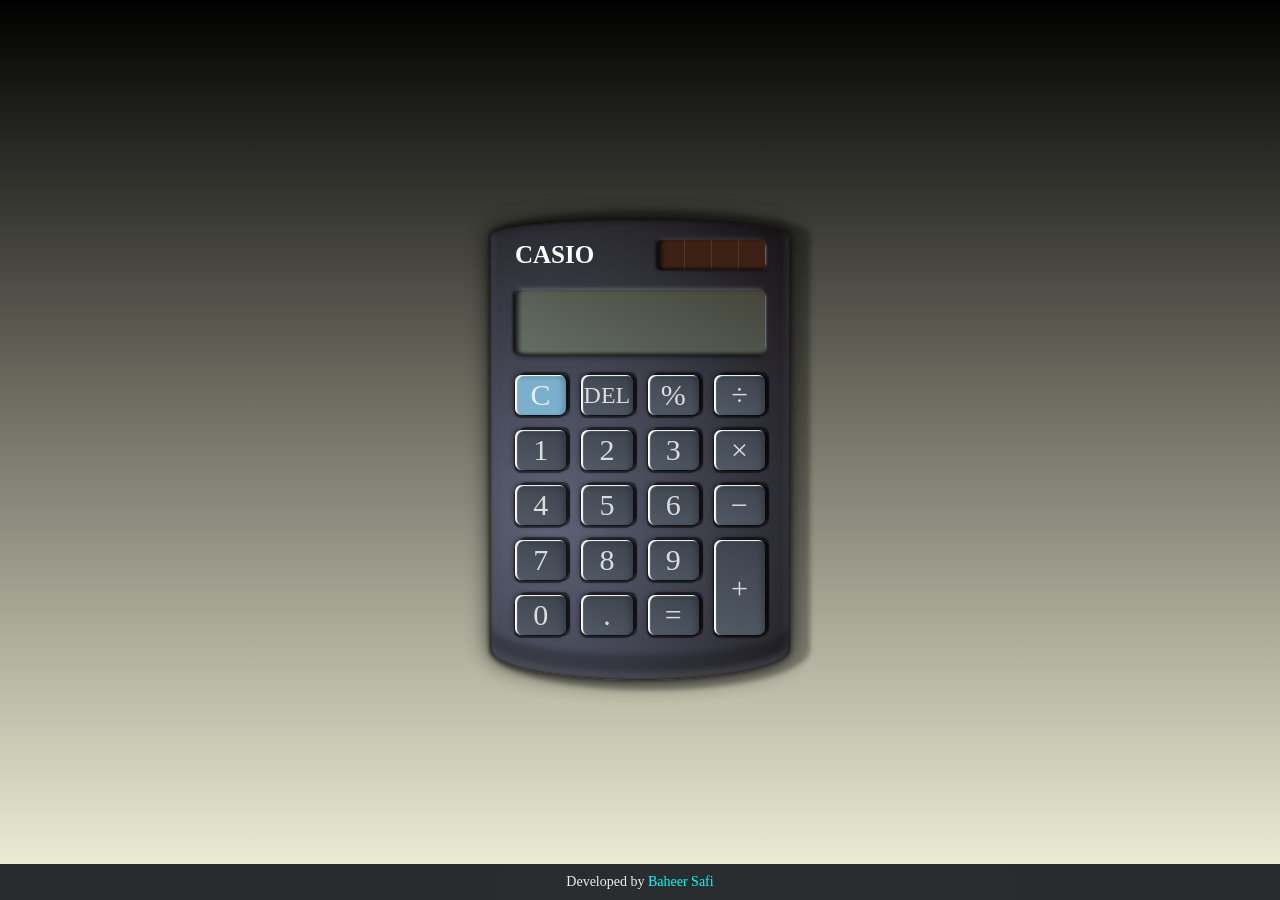
<file: AI2/anime/index.html>
<!DOCTYPE html>
<html lang="en">
  <head>
    <meta charset="UTF-8" />
    <meta https-equiv="X-UA-Compatible" content="IE-edge" />
    <meta name="viewport" content="width=device-width, initial-scale=1.0" />
    <title>Calculator</title>
    <link rel="stylesheet" href="style.css" />
    <link rel="preconnect" href="https://fonts.googleapis.com" />
    <link rel="preconnect" href="https://fonts.gstatic.com" crossorigin />
    <link
      rel="stylesheet"
      href="https://fonts.googleapis.com/css2?family=Overpass+Mono&display=swap"
    />
  </head>
  <body class="body">
    <div class="calculator">
      <div class="calculator_top">
        <div class="calculator_heading">
          <h1 class="calculator_title">CASIO</h1>
        </div>
        <div class="calculator_sun-container">
          <div class="calculator_sun-battery"></div>
        </div>
      </div>
      <div class="calculator_screen-container">
        <input type="text" id="calculator_screen" class="calculator_screen" />
      </div>
      <div class="calculator_keyboard">
        <button type="button" class="button clear-btn">C</button>
        <button type="button" class="button" style="font-size: x-large">
          DEL
        </button>
        <button type="button" class="button">%</button>
        <button type="button" class="button">&divide;</button>

        <button type="button" class="button">1</button>
        <button type="button" class="button">2</button>
        <button type="button" class="button">3</button>
        <button type="button" class="button">&times;</button>

        <button type="button" class="button">4</button>
        <button type="button" class="button">5</button>
        <button type="button" class="button">6</button>
        <button type="button" class="button">&minus;</button>

        <button type="button" class="button">7</button>
        <button type="button" class="button">8</button>
        <button type="button" class="button">9</button>
        <button type="button" class="button button_type_plus">+</button>

        <button type="button" class="button">0</button>
        <button type="button" class="button">.</button>
        <button type="button" class="button">=</button>
      </div>
    </div>
    <footer>
      <p>
        Developed by
        <a href="#" target="_blank"
          >Baheer Safi</a
        >
      </p>
    </footer>
  </body>
  <script src="script.js"></script>
</html>
</file>
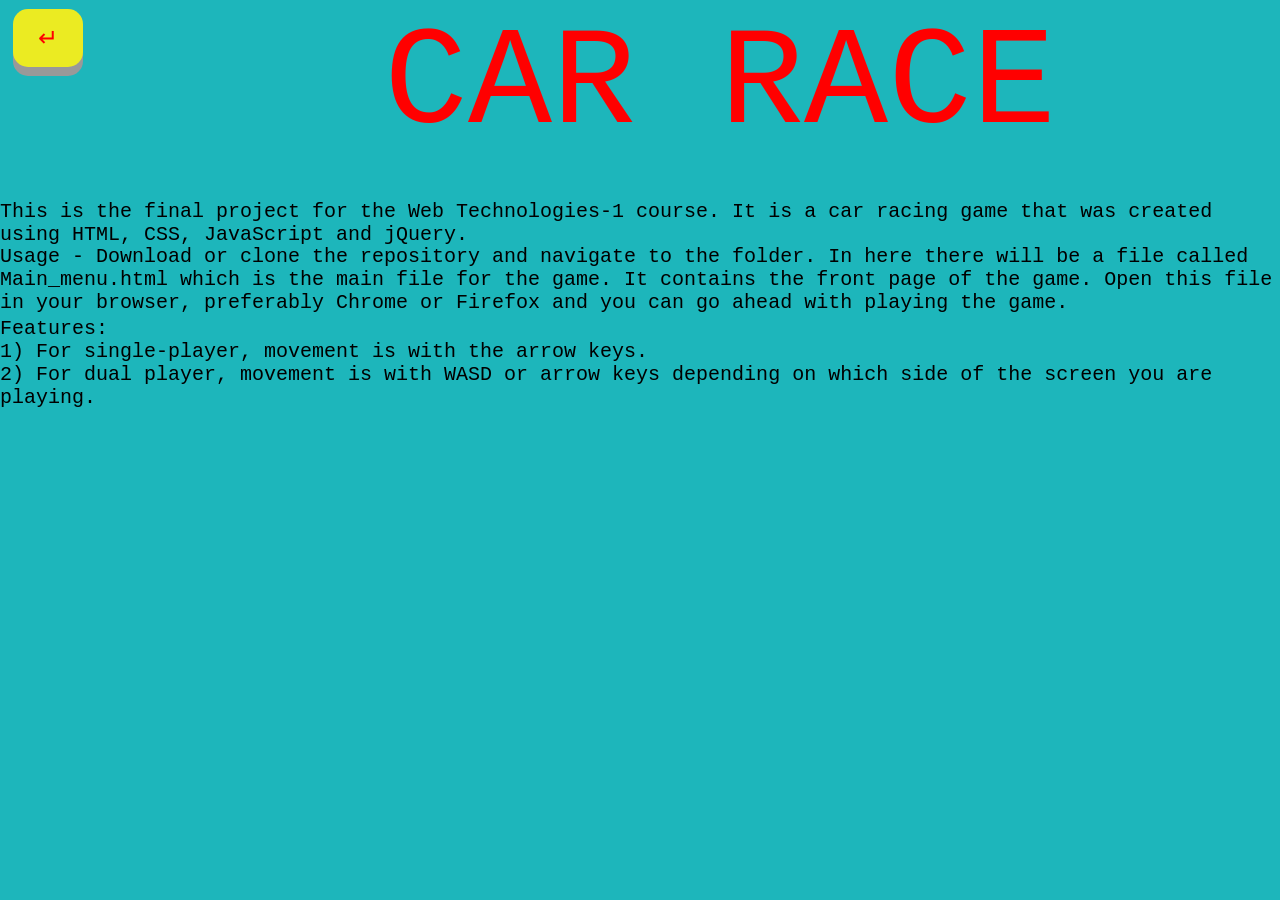
<file: about.html>
<!DOCTYPE html>
<html lang="en">

<head>
    <meta charset="UTF-8">
    <link rel="stylesheet" href="https://cdnjs.cloudflare.com/ajax/libs/font-awesome/4.7.0/css/font-awesome.min.css">
    <title>About</title>
    <style>
        body {
            height: 100%;
            width: 100%;
            margin: 0;
            background-color: rgb(29, 182, 187);
            font-family: sans-serif;
        }

        #heading,
        #intro,
        #use,
        #features,
        #team,
        #links,
        #code {
            position: absolute;
            font-family: 'Courier New', Courier, monospace;
            color: black;
            font-size: 20px;
        }

        #heading {
            color: red;
            font-size: 140px;
            top: -15%;
            left: 30%;
        }

        #intro {
            top: 20%;
        }

        #use {
            top: 25%;
        }

        #features {
            top: 33%;
        }

        #team {
            top: 43%
        }

        #links {
            top: 53%;
        }

        #code {
            top: 73%;
        }

        .fa {
            position: absolute;
            padding: 20px;
            font-size: 25px;
            width: 25px;
            text-align: center;
            text-decoration: none;
            margin: 5px 2px;
            border-radius: 50%;
        }

        .fa-linkedin {
            background: #007bb5;
            color: white;
        }


        .fa-github {
            background: black;
            color: white;
        }

        #icon_l1,
        #icon_l2 {
            left: 13%;
        }

        #icon_g1,
        #icon_g2 {
            left: 18%;
        }

        #icon_l1,
        #icon_g1 {
            top: 57%
        }

        #icon_l2,
        #icon_g2 {
            top: 65%
        }

        #icon_g3 {
            top: 73%;
            left: 34%;
        }

        .return {
            position: absolute;
            padding: 15px 25px;
            font-size: 24px;
            text-align: center;
            cursor: pointer;
            outline: none;
            color: red;
            background-color: rgb(235, 235, 34);
            border: none;
            border-radius: 15px;
            box-shadow: 0 9px #999;
            top: 1%;
            left: 1%;
        }

        .return:hover {
            background-color: #3e8e41
        }

        .return:active {
            background-color: #3e8e41;
            box-shadow: 0 5px #666;
            transform: translateY(4px);
        }
    </style>
</head>

<body>
    <div id="container">
        <p id="heading">CAR RACE</p>
        <p id="intro">This is the final project for the Web Technologies-1 course. It is a car racing game that was
            created
            using HTML, CSS, JavaScript and jQuery.</p><br>
        <p id="use">Usage - Download or clone the repository and navigate to the folder. In here there will be a file
            called Main_menu.html which is the main file for the game. It contains the front page of the game. Open this
            file in your browser, preferably Chrome or Firefox and you can go ahead with playing the game.</p><br>
        <p id="features">Features:<br>1) For single-player, movement is with the arrow keys.<br>2) For dual player,
            movement is with WASD or arrow keys depending on which side of the screen you are playing.</p><br>
        
        <button id="return" class="return">↵</button>
    </div>
    <script type="text/javascript">
        document.getElementById("return").onclick = function () {
            location.href = "Main_menu.html";
        };
    </script>
</body>

</html>
</file>
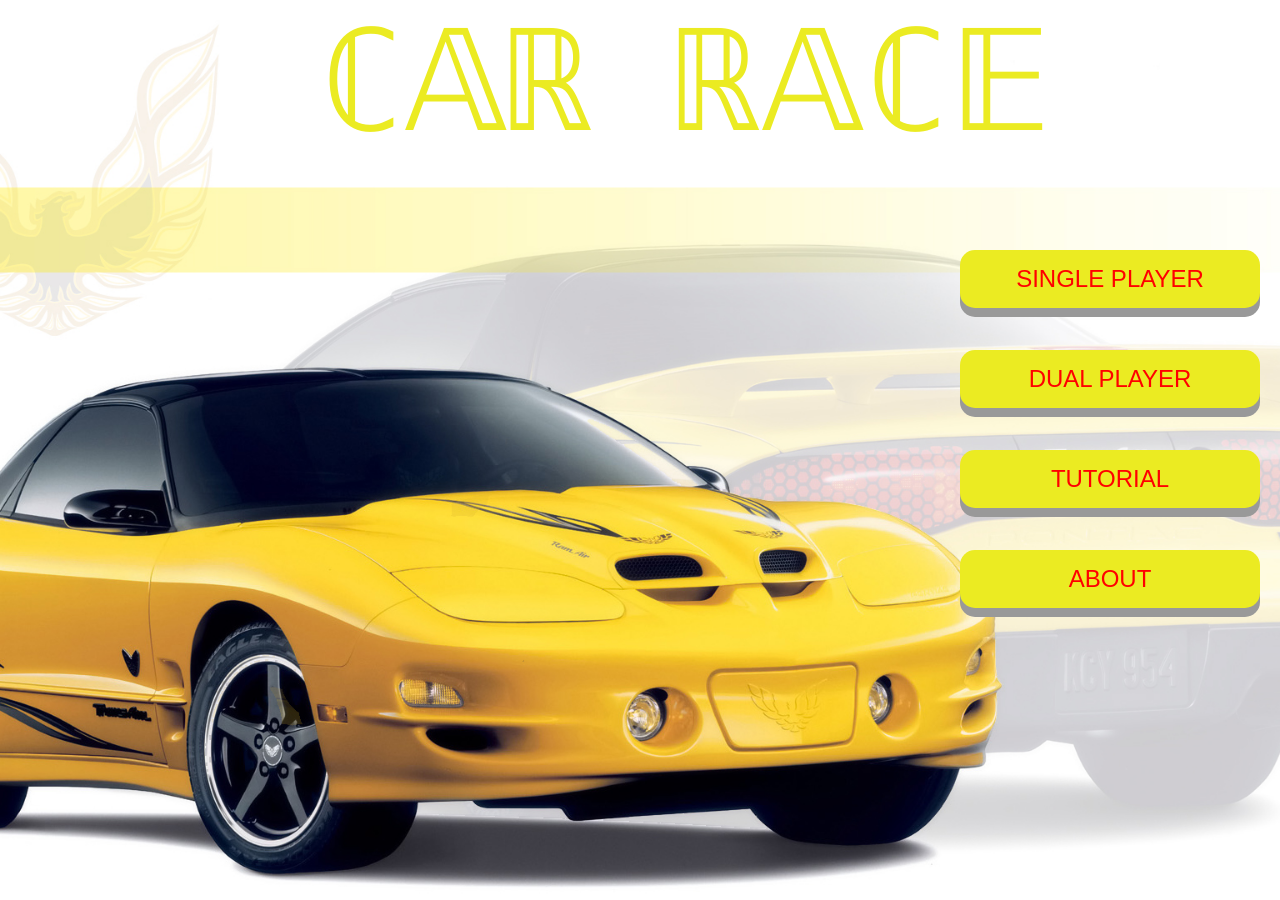
<file: Main_menu.html>
<!DOCTYPE html>
<html lang="en">

<head>
    <meta charset="UTF-8">
    <title>Car Racing Game</title>
    <style>
        #container {
            position: relative;
            height: 100vh;
            top: 0%;
        }

        .button_1,
        .button_2,
        .button_3,
        .button_4 {
            position: absolute;
            padding: 15px 25px;
            font-size: 24px;
            text-align: center;
            cursor: pointer;
            outline: none;
            color: red;
            background-color: rgb(235, 235, 34);
            border: none;
            border-radius: 15px;
            box-shadow: 0 9px #999;
            left: 75%;
            min-width: 300px;
        }

        .button_1 {
            top: 250px;
        }

        .button_2 {
            top: 350px;
        }

        .button_3 {
            top: 450px;
        }

        .button_4 {
            top: 550px;
        }

        .button_1:hover,
        .button_2:hover,
        .button_3:hover,
        .button_4:hover {
            background-color: #3e8e41
        }

        .button_1:active,
        .button_2:active,
        .button_3:active,
        .button_4:active {
            background-color: #3e8e41;
            box-shadow: 0 5px #666;
            transform: translateY(4px);
        }

        body,
        html {
            height: 100%;
            margin: 0;
        }

        .pic {
            /* The image used */
            background-image: url("temp.jpeg");

            /* Full height */
            height: 100%;

            /* Center and scale the image nicely */
            background-position: center;
            background-repeat: no-repeat;
            background-size: cover;
        }

        p {
            position: absolute;
            top: -140px;
            left: 25%;
            color: rgb(235, 235, 34);
            font-family: 'Courier New', Courier, monospace;
            font-size: 140px;
        }
    </style>
</head>

<body>
    <div class="pic" id="container">
        <p>ℂ𝔸ℝ ℝ𝔸ℂ𝔼</p>
        <button id="single_player" class="button_1">SINGLE PLAYER</button>
        <button id="dual_player" class="button_2">DUAL PLAYER</button>
        <button id="tutorial" class="button_3">TUTORIAL</button>
        <button id="about" class="button_4">ABOUT</button>
    </div>

    <script type="text/javascript">
        document.getElementById("single_player").onclick = function () {
            location.href = "Single_player.html";
        };
        document.getElementById("dual_player").onclick = function () {
            location.href = "multi_player.html";
        };
        document.getElementById("tutorial").onclick = function () {
            location.href = "tutorial.html";
        };
        document.getElementById("about").onclick = function () {
            location.href = "about.html";
        };
    </script>
</body>

</html>
</file>
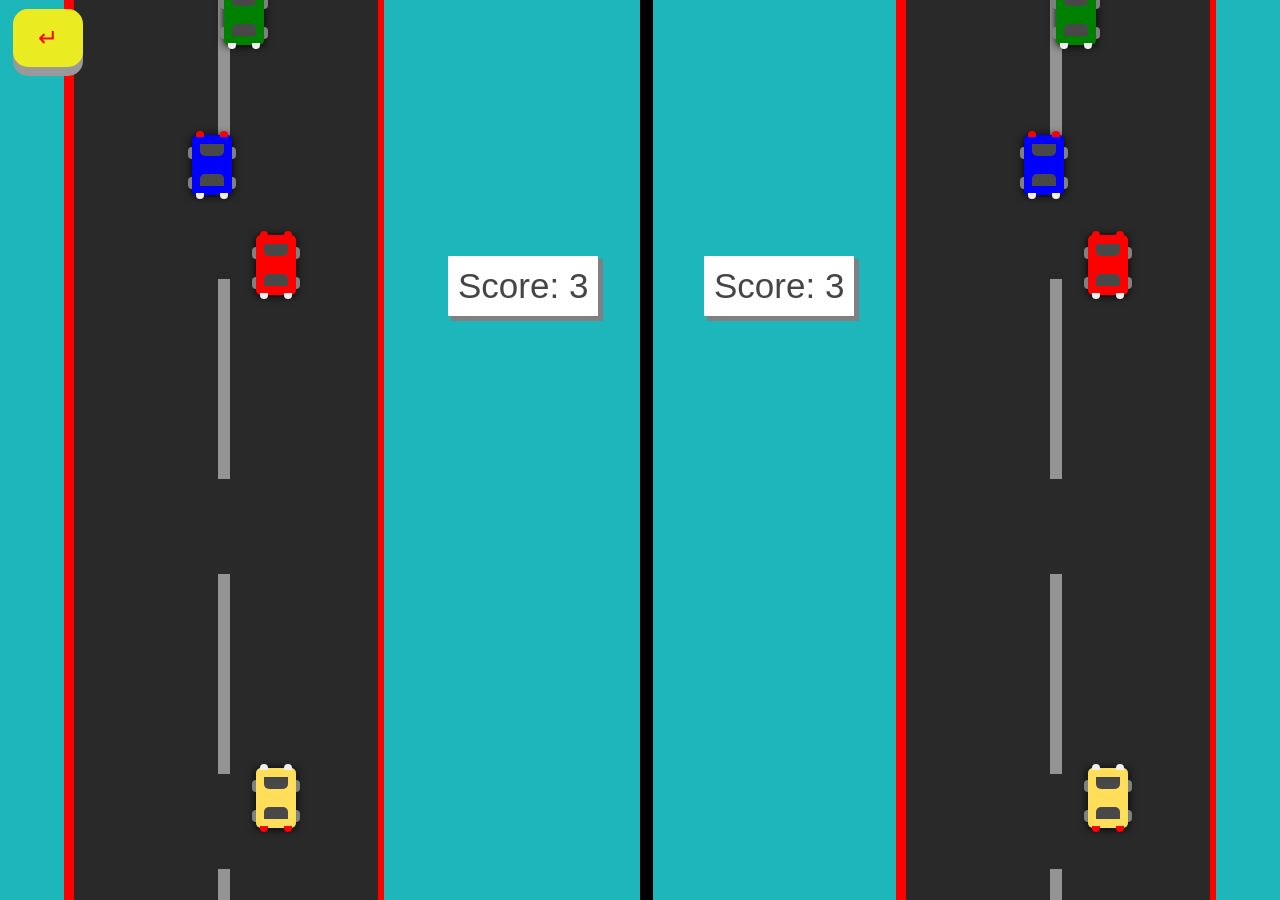
<file: multi_player.html>
<!DOCTYPE html>
<html lang="en">

<head>
    <meta charset="UTF-8">
    <title>Dual Player</title>
    <style type="text/css">
        /*Styling the game*/
        body {
            height: 100%;
            width: 100%;
            margin: 0;
            background-color: rgb(29, 182, 187);
            font-family: sans-serif;
        }

        #container_ply_1,
        #container_ply_2 {
            position: absolute;
            height: 100%;
            width: 25%;
            background-color: #292929;
            overflow: hidden;
        }

        #container_ply_1 {
            left: 5%;
        }

        #container_ply_2 {
            left: 70%;
        }

        /*Styling the Road Surface Markings*/
        .line_1_ply_1,
        .line_2_ply_1,
        .line_3_ply_1,
        .line_4_ply_1,
        .line_1_ply_2,
        .line_2_ply_2,
        .line_3_ply_2,
        .line_4_ply_2 {
            position: absolute;
            height: 200px;
            width: 4%;
            margin-left: 48%;
            background-color: rgba(255, 255, 255, 0.5);
        }

        .line_1_ply_1,
        .line_1_ply_2 {
            top: -150px;
        }

        .line_2_ply_1,
        .line_2_ply_2 {
            top: 145px;
        }

        .line_3_ply_1,
        .line_3_ply_2 {
            top: 440px;
        }

        .line_4_ply_1,
        .line_4_ply_2 {
            top: 735px;
        }

        .line_5_ply_1,
        .line_6_ply_1,
        .line_5_ply_2,
        .line_6_ply_2 {
            position: absolute;
            width: 10px;
            height: 100%;
            background: red;
        }

        .line_6_ply_1,
        .line_6_ply_2 {
            margin-left: 98%;
        }

        /*Styling the cars*/
        .car_ply_1,
        .car_ply_2 {
            position: absolute;
            height: 60px;
            width: 40px;
            border-radius: 5px;
            box-shadow: 0px 1px 8px 0px black;
        }

        #car_ply_1,
        #car_ply_2 {
            bottom: 8%;
            left: 60%;
            background-color: #ffdf5a;
        }

        .f_glass_ply_1,
        .b_glass_ply_1,
        .f_glass_ply_2,
        .b_glass_ply_2 {
            position: absolute;
            height: 20%;
            width: 60%;
            margin-left: 20%;
            background-color: #484848;
        }

        .f_glass_ply_1,
        .f_glass_ply_2 {
            top: 15%;
            border-radius: 0px 0px 5px 5px;
        }

        .b_glass_ply_1,
        .b_glass_ply_2 {
            bottom: 15%;
            border-radius: 5px 5px 0px 0px;
        }

        .f_light_l_ply_1,
        .f_light_r_ply_1,
        .b_light_l_ply_1,
        .b_light_r_ply_1,
        .rev_f_light_l_ply_1,
        .rev_f_light_r_ply_1,
        .rev_b_light_l_ply_1,
        .rev_b_light_r_ply_1,
        .f_light_l_ply_2,
        .f_light_r_ply_2,
        .b_light_l_ply_2,
        .b_light_r_ply_2,
        .rev_f_light_l_ply_2,
        .rev_f_light_r_ply_2,
        .rev_b_light_l_ply_2,
        .rev_b_light_r_ply_2 {
            position: absolute;
            height: 10%;
            width: 20%;
        }

        .f_light_l_ply_1,
        .f_light_l_ply_2 {
            top: -6%;
            margin-left: 10%;
            background-color: #efefef;
            border-radius: 5px 5px 0px 0px;
        }

        .f_light_r_ply_1,
        .f_light_r_ply_2 {
            top: -6%;
            margin-left: 70%;
            background-color: #efefef;
            border-radius: 5px 5px 0px 0px;
        }

        .b_light_l_ply_1,
        .b_light_l_ply_2 {
            top: 96%;
            margin-left: 10%;
            background-color: red;
            border-radius: 0px 0px 5px 5px;
        }

        .b_light_r_ply_1,
        .b_light_r_ply_2 {
            top: 96%;
            margin-left: 70%;
            background-color: red;
            border-radius: 0px 0px 5px 5px;
        }

        .rev_f_light_l_ply_1,
        .rev_f_light_l_ply_2 {
            top: 96%;
            margin-left: 10%;
            background-color: #efefef;
            border-radius: 0px 0px 5px 5px;
        }

        .rev_f_light_r_ply_1,
        .rev_f_light_r_ply_2 {
            top: 96%;
            margin-left: 70%;
            background-color: #efefef;
            border-radius: 0px 0px 5px 5px;
        }

        .rev_b_light_l_ply_1,
        .rev_b_light_l_ply_2 {
            top: -6%;
            margin-left: 10%;
            background-color: red;
            border-radius: 5px 5px 0px 0px;
        }

        .rev_b_light_r_ply_1,
        .rev_b_light_r_ply_2 {
            top: -6%;
            margin-left: 70%;
            background-color: red;
            border-radius: 5px 5px 0px 0px;
        }

        .f_tyre_l_ply_1,
        .f_tyre_r_ply_1,
        .b_tyre_l_ply_1,
        .b_tyre_r_ply_1,
        .f_tyre_l_ply_2,
        .f_tyre_r_ply_2,
        .b_tyre_l_ply_2,
        .b_tyre_r_ply_2 {
            position: absolute;
            height: 20%;
            width: 10%;
            background-color: grey;
        }

        .f_tyre_l_ply_1,
        .f_tyre_l_ply_2 {
            top: 20%;
            left: -10%;
            border-radius: 5px 0px 0px 5px;
        }

        .f_tyre_r_ply_1,
        .f_tyre_r_ply_2 {
            top: 20%;
            left: 100%;
            border-radius: 0px 5px 5px 0px;
        }

        .b_tyre_l_ply_1,
        .b_tyre_l_ply_2 {
            top: 70%;
            left: -10%;
            border-radius: 5px 0px 0px 5px;
        }

        .b_tyre_r_ply_1,
        .b_tyre_r_ply_2 {
            top: 70%;
            left: 100%;
            border-radius: 0px 5px 5px 0px;
        }

        #car_1_ply_1,
        #car_1_ply_2 {
            top: -100px;
            left: 60%;
            background-color: red;
        }

        #car_2_ply_1,
        #car_2_ply_2 {
            top: -200px;
            left: 40%;
            background-color: blue;
        }

        #car_3_ply_1,
        #car_3_ply_2 {
            top: -350px;
            left: 50%;
            background-color: green;
        }

        /*Styling the Restart feature*/
        #restart_div_ply_1,
        #restart_div_ply_2 {
            position: absolute;
            height: 100%;
            width: 100%;
            background-color: #292929;
            color: white;
            font-family: sans-serif;
            font-size: 40px;
            text-align: center;
            display: none;
        }

        /*Text on the restart button*/
        #restart_ply_1,
        #restart_ply_2 {
            border: none;
            padding: 25px;
            color: white;
            background-color: #8a64ff;
            font-size: 30px;
            margin-top: 30%;
        }

        .small_text {
            font-size: 15px;
        }

        /*Styling the score board*/
        #score_div_ply_1,
        #score_div_ply_2 {
            position: absolute;
            font-size: 35px;
            margin-top: 20%;
            background-color: white;
            color: #454545;
            padding: 10px;
            box-shadow: 4px 4px 0px 1px #808080;
        }

        #score_div_ply_1 {
            margin-left: 35%;
        }

        #score_div_ply_2 {
            margin-left: 55%;
        }

        #divider {
            position: absolute;
            margin-left: 50%;
            height: 100%;
            width: 1%;
            background-color: black;
        }

        .return {
            position: absolute;
            padding: 15px 25px;
            font-size: 24px;
            text-align: center;
            cursor: pointer;
            outline: none;
            color: red;
            background-color: rgb(235, 235, 34);
            border: none;
            border-radius: 15px;
            box-shadow: 0 9px #999;
            top: 1%;
            left: 1%;
        }

        .return:hover {
            background-color: #3e8e41
        }

        .return:active {
            background-color: #3e8e41;
            box-shadow: 0 5px #666;
            transform: translateY(4px);
        }
    </style>
</head>

<body>
    <!--Player-1-->
    <!--Score board-->
    <div id="score_div_ply_1">
        Score: <span id="score_ply_1">0</span>
    </div>
    <div id="divider"></div>
    <!--One div for the rest of the elements of the game since they all will come under one area-->
    <div id="container_ply_1">
        <!--div for the Road Surface marking-->
        <div class="line_1_ply_1"></div>
        <div class="line_2_ply_1"></div>
        <div class="line_3_ply_1"></div>
        <div class="line_4_ply_1"></div>
        <div class="line_5_ply_1"></div>
        <div class="line_6_ply_1"></div>
        <!--div for the car user will control-->
        <div id="car_ply_1" class="car_ply_1">
            <div class="f_glass_ply_1"></div>
            <div class="b_glass_ply_1"></div>
            <div class="f_light_l_ply_1"></div>
            <div class="f_light_r_ply_1"></div>
            <div class="b_light_l_ply_1"></div>
            <div class="b_light_r_ply_1"></div>
            <div class="f_tyre_l_ply_1"></div>
            <div class="f_tyre_r_ply_1"></div>
            <div class="b_tyre_l_ply_1"></div>
            <div class="b_tyre_r_ply_1"></div>
        </div>
        <!-- id with car_1, car_2 and car_3 is for the obstacle cars-->
        <div id="car_1_ply_1" class="car_ply_1">
            <div class="f_glass_ply_1"></div>
            <div class="b_glass_ply_1"></div>
            <div class="rev_f_light_l_ply_1"></div>
            <div class="rev_f_light_r_ply_1"></div>
            <div class="rev_b_light_l_ply_1"></div>
            <div class="rev_b_light_r_ply_1"></div>
            <div class="f_tyre_l_ply_1"></div>
            <div class="f_tyre_r_ply_1"></div>
            <div class="b_tyre_l_ply_1"></div>
            <div class="b_tyre_r_ply_1"></div>
        </div>
        <div id="car_2_ply_1" class="car_ply_1">
            <div class="f_glass_ply_1"></div>
            <div class="b_glass_ply_1"></div>
            <div class="rev_f_light_l_ply_1"></div>
            <div class="rev_f_light_r_ply_1"></div>
            <div class="rev_b_light_l_ply_1"></div>
            <div class="rev_b_light_r_ply_1"></div>
            <div class="f_tyre_l_ply_1"></div>
            <div class="f_tyre_r_ply_1"></div>
            <div class="b_tyre_l_ply_1"></div>
            <div class="b_tyre_r_ply_1"></div>
        </div>
        <div id="car_3_ply_1" class="car_ply_1">
            <div class="f_glass_ply_1"></div>
            <div class="b_glass_ply_1"></div>
            <div class="rev_f_light_l_ply_1"></div>
            <div class="rev_f_light_r_ply_1"></div>
            <div class="rev_b_light_l_ply_1"></div>
            <div class="rev_b_light_r_ply_1"></div>
            <div class="f_tyre_l_ply_1"></div>
            <div class="f_tyre_r_ply_1"></div>
            <div class="b_tyre_l_ply_1"></div>
            <div class="b_tyre_r_ply_1"></div>
        </div>
        <!--div for the restart feature-->
        <div id="restart_div_ply_1">
            <button id="restart_ply_1">
                <p>Restart</p>
                <small class="small_text">(press Enter)</small>
            </button>
        </div>
    </div>
    <!--Player-2-->
    <!--Score board-->
    <div id="score_div_ply_2">
        Score: <span id="score_ply_2">0</span>
    </div>
    <div id="divider"></div>
    <!--One div for the rest of the elements of the game since they all will come under one area-->
    <div id="container_ply_2">
        <!--div for the Road Surface marking-->
        <div class="line_1_ply_2"></div>
        <div class="line_2_ply_2"></div>
        <div class="line_3_ply_2"></div>
        <div class="line_4_ply_2"></div>
        <div class="line_5_ply_2"></div>
        <div class="line_6_ply_2"></div>
        <!--div for the car user will control-->
        <div id="car_ply_2" class="car_ply_2">
            <div class="f_glass_ply_2"></div>
            <div class="b_glass_ply_2"></div>
            <div class="f_light_l_ply_2"></div>
            <div class="f_light_r_ply_2"></div>
            <div class="b_light_l_ply_2"></div>
            <div class="b_light_r_ply_2"></div>
            <div class="f_tyre_l_ply_2"></div>
            <div class="f_tyre_r_ply_2"></div>
            <div class="b_tyre_l_ply_2"></div>
            <div class="b_tyre_r_ply_2"></div>
        </div>
        <!-- id with car_1, car_2 and car_3 is for the obstacle cars-->
        <div id="car_1_ply_2" class="car_ply_2">
            <div class="f_glass_ply_2"></div>
            <div class="b_glass_ply_2"></div>
            <div class="rev_f_light_l_ply_2"></div>
            <div class="rev_f_light_r_ply_2"></div>
            <div class="rev_b_light_l_ply_2"></div>
            <div class="rev_b_light_r_ply_2"></div>
            <div class="f_tyre_l_ply_2"></div>
            <div class="f_tyre_r_ply_2"></div>
            <div class="b_tyre_l_ply_2"></div>
            <div class="b_tyre_r_ply_2"></div>
        </div>
        <div id="car_2_ply_2" class="car_ply_2">
            <div class="f_glass_ply_2"></div>
            <div class="b_glass_ply_2"></div>
            <div class="rev_f_light_l_ply_2"></div>
            <div class="rev_f_light_r_ply_2"></div>
            <div class="rev_b_light_l_ply_2"></div>
            <div class="rev_b_light_r_ply_2"></div>
            <div class="f_tyre_l_ply_2"></div>
            <div class="f_tyre_r_ply_2"></div>
            <div class="b_tyre_l_ply_2"></div>
            <div class="b_tyre_r_ply_2"></div>
        </div>
        <div id="car_3_ply_2" class="car_ply_2">
            <div class="f_glass_ply_2"></div>
            <div class="b_glass_ply_2"></div>
            <div class="rev_f_light_l_ply_2"></div>
            <div class="rev_f_light_r_ply_2"></div>
            <div class="rev_b_light_l_ply_2"></div>
            <div class="rev_b_light_r_ply_2"></div>
            <div class="f_tyre_l_ply_2"></div>
            <div class="f_tyre_r_ply_2"></div>
            <div class="b_tyre_l_ply_2"></div>
            <div class="b_tyre_r_ply_2"></div>
        </div>
        <!--div for the restart feature-->
        <div id="restart_div_ply_2">
            <button id="restart_ply_2">
                <p>Restart</p>
                <small class="small_text">(press Enter)</small>
            </button>
        </div>
    </div>
    <button id="return" class="return">↵</button>
    <!--Importing JQuery.js(Minimum version)-->
    <script src="jquery.min.js"></script>
    <script type="text/javascript">
        $(function () {
            var anim_id;
            //saving dom objects to variables
            var container = $('#container_ply_1'),
                car = $('#car_ply_1'),
                car_1 = $('#car_1_ply_1'),
                car_2 = $('#car_2_ply_1'),
                car_3 = $('#car_3_ply_1'),
                line_1 = $('.line_1_ply_1'),
                line_2 = $('.line_2_ply_1'),
                line_3 = $('.line_3_ply_1'),
                line_4 = $('.line_4_ply_1'),
                line_5 = $('.line_5_ply_1'),
                line_6 = $('.line_6_ply_1'),
                restart_div = $('#restart_div_ply_1'),
                restart_btn = $('#restart_ply_1'),
                score = $('#score_ply_1');
            //saving some initial setup
            var container_left = parseInt(container.css('left')),
                container_width = parseInt(container.width()),
                container_height = parseInt(container.height()),
                car_width = parseInt(car.width()),
                car_height = parseInt(car.height()),
                line_width_l = parseInt(line_5.width()),
                line_width_r = parseInt(line_6.width());
            //some other declarations
            var game_over = false,
                score_counter = 1,
                speed = 5,
                line_speed = 2,
                move_right = false,
                move_left = false,
                move_up = false,
                move_down = false;
            /* ------------------------------GAME CODE STARTS HERE------------------------------------------- */
            /* Move the cars */
            $(document).on('keydown', function (e) {
                if (game_over === false) {
                    var key = e.keyCode;
                    if (key === 65 && move_left === false) {
                        move_left = requestAnimationFrame(left);
                    } else if (key === 68 && move_right === false) {
                        move_right = requestAnimationFrame(right);
                    } else if (key === 87 && move_up === false) {
                        move_up = requestAnimationFrame(up);
                    } else if (key === 83 && move_down === false) {
                        move_down = requestAnimationFrame(down);
                    }
                }
            });
            $(document).on('keyup', function (e) {
                if (game_over === false) {
                    var key = e.keyCode;
                    if (key === 65) {
                        cancelAnimationFrame(move_left);
                        move_left = false;
                    } else if (key === 68) {
                        cancelAnimationFrame(move_right);
                        move_right = false;
                    } else if (key === 87) {
                        cancelAnimationFrame(move_up);
                        move_up = false;
                    } else if (key === 83) {
                        cancelAnimationFrame(move_down);
                        move_down = false;
                    }
                }
            });
            function left() {
                if (game_over === false && parseInt(car.css('left')) > line_width_l) {
                    car.css('left', parseInt(car.css('left')) - 5);
                    move_left = requestAnimationFrame(left);
                }
            }
            function right() {
                if (game_over === false && parseInt(car.css('left')) < container_width - car_width - line_width_r) {
                    car.css('left', parseInt(car.css('left')) + 5);
                    move_right = requestAnimationFrame(right);
                }
            }
            function up() {
                if (game_over === false && parseInt(car.css('top')) > 10) {
                    car.css('top', parseInt(car.css('top')) - 3);
                    move_up = requestAnimationFrame(up);
                }
            }
            function down() {
                if (game_over === false && parseInt(car.css('top')) < container_height - car_height - 10) {
                    car.css('top', parseInt(car.css('top')) + 3);
                    move_down = requestAnimationFrame(down);
                }
            }
            /* Move the cars and lines */
            anim_id = requestAnimationFrame(repeat);
            function repeat() {
                if (game_over === false) {
                    if (collision(car, car_1) || collision(car, car_2) || collision(car, car_3)) {
                        stop_the_game();
                    }
                    score_counter++;
                    if (score_counter % 20 == 0) {
                        score.text(parseInt(score.text()) + 1);
                    }
                    if (score_counter % 500 == 0) {
                        speed++;
                        line_speed++;
                    }
                    car_down(car_1);
                    car_down(car_2);
                    car_down(car_3);
                    line_down(line_1);
                    line_down(line_2);
                    line_down(line_3);
                    line_down(line_4);
                    anim_id = requestAnimationFrame(repeat);
                }
            }
            function car_down(car) {
                var car_current_top = parseInt(car.css('top'));
                if (car_current_top > container_height) {
                    car_current_top = -200;
                    var car_left = parseInt(Math.random() * (container_width - car_width - line_width_l));
                    car.css('left', car_left);
                }
                car.css('top', car_current_top + speed);
            }
            function line_down(line) {
                var line_current_top = parseInt(line.css('top'));
                if (line_current_top > container_height) {
                    line_current_top = -200;
                }
                line.css('top', line_current_top + line_speed);
            }
            restart_btn.click(function () {
                location.reload();
            });
            function stop_the_game() {
                game_over = true;
                cancelAnimationFrame(anim_id);
                cancelAnimationFrame(move_right);
                cancelAnimationFrame(move_left);
                cancelAnimationFrame(move_up);
                cancelAnimationFrame(move_down);
                restart_div.slideDown();
                restart_btn.focus();
            }
            /* ------------------------------GAME CODE ENDS HERE------------------------------------------- */
            function collision($div1, $div2) {
                var x1 = $div1.offset().left,
                    y1 = $div1.offset().top,
                    h1 = $div1.outerHeight(true),
                    w1 = $div1.outerWidth(true),
                    b1 = y1 + h1,
                    r1 = x1 + w1,
                    x2 = $div2.offset().left,
                    y2 = $div2.offset().top,
                    h2 = $div2.outerHeight(true),
                    w2 = $div2.outerWidth(true),
                    b2 = y2 + h2,
                    r2 = x2 + w2;
                if (b1 < y2 || y1 > b2 || r1 < x2 || x1 > r2) return false;
                return true;
            }
        });
    </script>
    <script type="text/javascript">
        $(function () {
            var anim_id;
            //saving dom objects to variables
            var container = $('#container_ply_2'),
                car = $('#car_ply_2'),
                car_1 = $('#car_1_ply_2'),
                car_2 = $('#car_2_ply_2'),
                car_3 = $('#car_3_ply_2'),
                line_1 = $('.line_1_ply_2'),
                line_2 = $('.line_2_ply_2'),
                line_3 = $('.line_3_ply_2'),
                line_4 = $('.line_4_ply_2'),
                line_5 = $('.line_5_ply_2'),
                line_6 = $('.line_6_ply_2'),
                restart_div = $('#restart_div_ply_2'),
                restart_btn = $('#restart_ply_2'),
                score = $('#score_ply_2');
            //saving some initial setup
            var container_left = parseInt(container.css('left')),
                container_width = parseInt(container.width()),
                container_height = parseInt(container.height()),
                car_width = parseInt(car.width()),
                car_height = parseInt(car.height()),
                line_width_l = parseInt(line_5.width()),
                line_width_r = parseInt(line_6.width());
            //some other declarations
            var game_over = false,
                score_counter = 1,
                speed = 5,
                line_speed = 2,
                move_right = false,
                move_left = false,
                move_up = false,
                move_down = false;
            /* ------------------------------GAME CODE STARTS HERE------------------------------------------- */
            /* Move the cars */
            $(document).on('keydown', function (e) {
                if (game_over === false) {
                    var key = e.keyCode;
                    if (key === 37 && move_left === false) {
                        move_left = requestAnimationFrame(left);
                    } else if (key === 39 && move_right === false) {
                        move_right = requestAnimationFrame(right);
                    } else if (key === 38 && move_up === false) {
                        move_up = requestAnimationFrame(up);
                    } else if (key === 40 && move_down === false) {
                        move_down = requestAnimationFrame(down);
                    }
                }
            });
            $(document).on('keyup', function (e) {
                if (game_over === false) {
                    var key = e.keyCode;
                    if (key === 37) {
                        cancelAnimationFrame(move_left);
                        move_left = false;
                    } else if (key === 39) {
                        cancelAnimationFrame(move_right);
                        move_right = false;
                    } else if (key === 38) {
                        cancelAnimationFrame(move_up);
                        move_up = false;
                    } else if (key === 40) {
                        cancelAnimationFrame(move_down);
                        move_down = false;
                    }
                }
            });
            function left() {
                if (game_over === false && parseInt(car.css('left')) > line_width_l) {
                    car.css('left', parseInt(car.css('left')) - 5);
                    move_left = requestAnimationFrame(left);
                }
            }
            function right() {
                if (game_over === false && parseInt(car.css('left')) < container_width - car_width - line_width_r) {
                    car.css('left', parseInt(car.css('left')) + 5);
                    move_right = requestAnimationFrame(right);
                }
            }
            function up() {
                if (game_over === false && parseInt(car.css('top')) > 10) {
                    car.css('top', parseInt(car.css('top')) - 3);
                    move_up = requestAnimationFrame(up);
                }
            }
            function down() {
                if (game_over === false && parseInt(car.css('top')) < container_height - car_height - 10) {
                    car.css('top', parseInt(car.css('top')) + 3);
                    move_down = requestAnimationFrame(down);
                }
            }
            /* Move the cars and lines */
            anim_id = requestAnimationFrame(repeat);
            function repeat() {
                if (game_over === false) {
                    if (collision(car, car_1) || collision(car, car_2) || collision(car, car_3)) {
                        stop_the_game();
                    }
                    score_counter++;
                    if (score_counter % 20 == 0) {
                        score.text(parseInt(score.text()) + 1);
                    }
                    if (score_counter % 500 == 0) {
                        speed++;
                        line_speed++;
                    }
                    car_down(car_1);
                    car_down(car_2);
                    car_down(car_3);
                    line_down(line_1);
                    line_down(line_2);
                    line_down(line_3);
                    line_down(line_4);
                    anim_id = requestAnimationFrame(repeat);
                }
            }
            function car_down(car) {
                var car_current_top = parseInt(car.css('top'));
                if (car_current_top > container_height) {
                    car_current_top = -200;
                    var car_left = parseInt(Math.random() * (container_width - car_width - line_width_l));
                    car.css('left', car_left);
                }
                car.css('top', car_current_top + speed);
            }
            function line_down(line) {
                var line_current_top = parseInt(line.css('top'));
                if (line_current_top > container_height) {
                    line_current_top = -200;
                }
                line.css('top', line_current_top + line_speed);
            }
            restart_btn.click(function () {
                location.reload();
            });
            function stop_the_game() {
                game_over = true;
                cancelAnimationFrame(anim_id);
                cancelAnimationFrame(move_right);
                cancelAnimationFrame(move_left);
                cancelAnimationFrame(move_up);
                cancelAnimationFrame(move_down);
                restart_div.slideDown();
                restart_btn.focus();
            }
            /* ------------------------------GAME CODE ENDS HERE------------------------------------------- */
            function collision($div1, $div2) {
                var x1 = $div1.offset().left,
                    y1 = $div1.offset().top,
                    h1 = $div1.outerHeight(true),
                    w1 = $div1.outerWidth(true),
                    b1 = y1 + h1,
                    r1 = x1 + w1,
                    x2 = $div2.offset().left,
                    y2 = $div2.offset().top,
                    h2 = $div2.outerHeight(true),
                    w2 = $div2.outerWidth(true),
                    b2 = y2 + h2,
                    r2 = x2 + w2;
                if (b1 < y2 || y1 > b2 || r1 < x2 || x1 > r2) return false;
                return true;
            }
        });
    </script>
    <script type="text/javascript">
        document.getElementById("return").onclick = function () {
            location.href = "Main_menu.html";
        };
    </script>
</body>

</html>
</file>
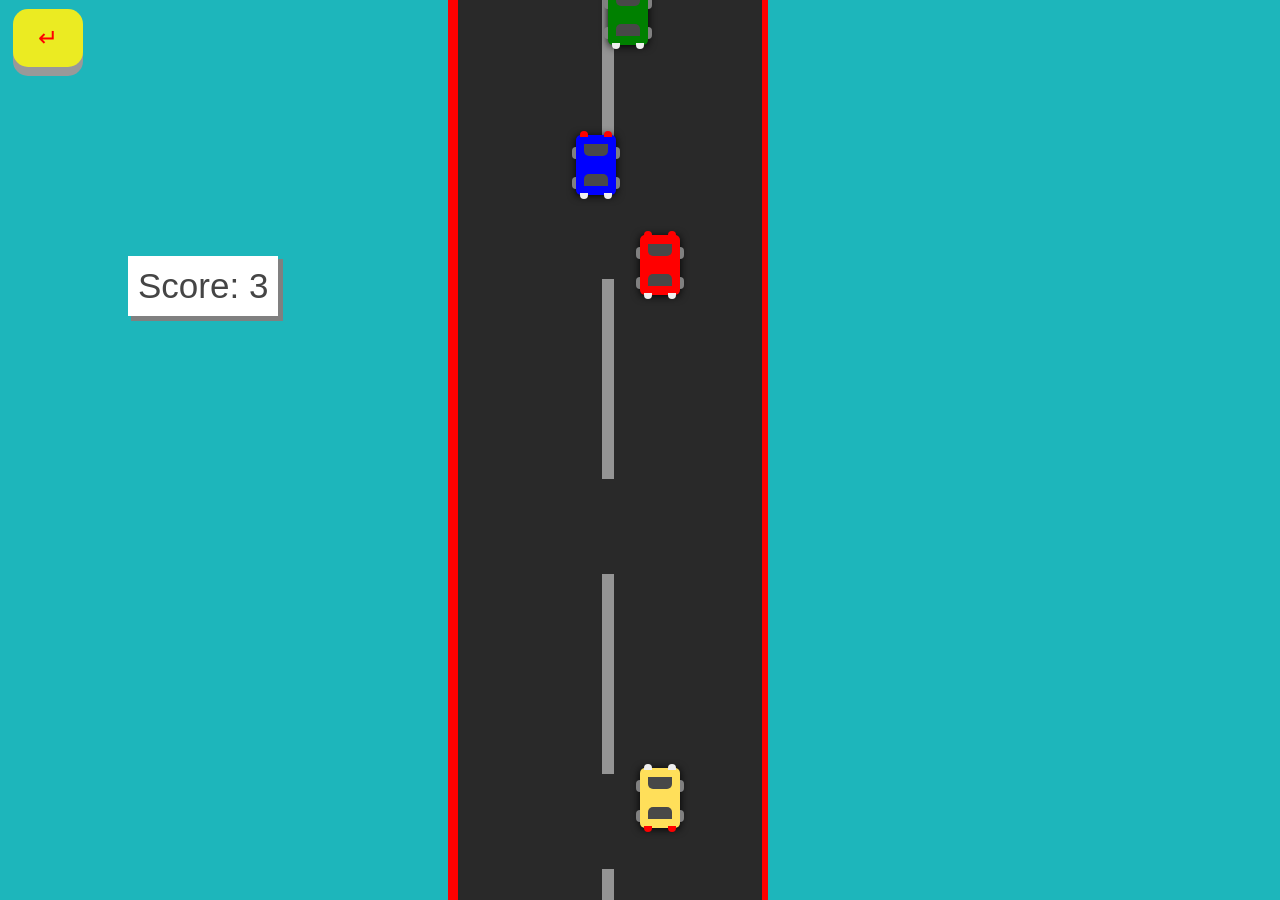
<file: Single_player.html>
<!DOCTYPE html>
<html lang="en">

<head>
    <meta charset="UTF-8">
    <title>Single Player</title>
    <style type="text/css">
        /*Styling the game*/
        body {
            height: 100%;
            width: 100%;
            margin: 0;
            background-color: rgb(29, 182, 187);
            font-family: sans-serif;
        }

        #container {
            position: relative;
            height: 100vh;
            width: 25%;
            left: 35%;
            background-color: #292929;
            overflow: hidden;
        }

        /*Styling the Road Surface Markings*/
        .line_1,
        .line_2,
        .line_3,
        .line_4 {
            position: absolute;
            height: 200px;
            width: 4%;
            margin-left: 48%;
            background-color: rgba(255, 255, 255, 0.5);
        }

        .line_1 {
            top: -150px;
        }

        .line_2 {
            top: 145px;
        }

        .line_3 {
            top: 440px;
        }

        .line_4 {
            top: 735px;
        }

        .line_5,
        .line_6 {
            position: absolute;
            width: 10px;
            height: 100%;
            background: red;
        }

        .line_6 {
            margin-left: 98%;
        }

        /*Styling the cars*/
        .car {
            position: absolute;
            height: 60px;
            width: 40px;
            border-radius: 5px;
            box-shadow: 0px 1px 8px 0px black;
        }

        #car {
            bottom: 8%;
            left: 60%;
            background-color: #ffdf5a;
        }

        .f_glass,
        .b_glass {
            position: absolute;
            height: 20%;
            width: 60%;
            margin-left: 20%;
            background-color: #484848;
        }

        .f_glass {
            top: 15%;
            border-radius: 0px 0px 5px 5px;
        }

        .b_glass {
            bottom: 15%;
            border-radius: 5px 5px 0px 0px;
        }

        .f_light_l,
        .f_light_r,
        .b_light_l,
        .b_light_r,
        .rev_f_light_l,
        .rev_f_light_r,
        .rev_b_light_l,
        .rev_b_light_r {
            position: absolute;
            height: 10%;
            width: 20%;
        }

        .f_light_l {
            top: -6%;
            margin-left: 10%;
            background-color: #efefef;
            border-radius: 5px 5px 0px 0px;
        }

        .f_light_r {
            top: -6%;
            margin-left: 70%;
            background-color: #efefef;
            border-radius: 5px 5px 0px 0px;
        }

        .b_light_l {
            top: 96%;
            margin-left: 10%;
            background-color: red;
            border-radius: 0px 0px 5px 5px;
        }

        .b_light_r {
            top: 96%;
            margin-left: 70%;
            background-color: red;
            border-radius: 0px 0px 5px 5px;
        }

        .rev_f_light_l {
            top: 96%;
            margin-left: 10%;
            background-color: #efefef;
            border-radius: 0px 0px 5px 5px;
        }

        .rev_f_light_r {
            top: 96%;
            margin-left: 70%;
            background-color: #efefef;
            border-radius: 0px 0px 5px 5px;
        }

        .rev_b_light_l {
            top: -6%;
            margin-left: 10%;
            background-color: red;
            border-radius: 5px 5px 0px 0px;
        }

        .rev_b_light_r {
            top: -6%;
            margin-left: 70%;
            background-color: red;
            border-radius: 5px 5px 0px 0px;
        }

        .f_tyre_l,
        .f_tyre_r,
        .b_tyre_l,
        .b_tyre_r {
            position: absolute;
            height: 20%;
            width: 10%;
            background-color: grey;
        }

        .f_tyre_l {
            top: 20%;
            left: -10%;
            border-radius: 5px 0px 0px 5px;
        }

        .f_tyre_r {
            top: 20%;
            left: 100%;
            border-radius: 0px 5px 5px 0px;
        }

        .b_tyre_l {
            top: 70%;
            left: -10%;
            border-radius: 5px 0px 0px 5px;
        }

        .b_tyre_r {
            top: 70%;
            left: 100%;
            border-radius: 0px 5px 5px 0px;
        }

        #car_1 {
            top: -100px;
            left: 60%;
            background-color: red;
        }

        #car_2 {
            top: -200px;
            left: 40%;
            background-color: blue;
        }

        #car_3 {
            top: -350px;
            left: 50%;
            background-color: green;
        }

        /*Styling the Restart feature*/
        #restart_div {
            position: absolute;
            height: 100%;
            width: 100%;
            background-color: #292929;
            color: white;
            font-family: sans-serif;
            font-size: 40px;
            text-align: center;
            display: none;
        }

        /*Text on the restart button*/
        #restart {
            border: none;
            padding: 25px;
            color: white;
            background-color: #8a64ff;
            font-size: 30px;
            margin-top: 30%;
        }

        .small_text {
            font-size: 15px;
        }

        /*Styling the score board*/
        #score_div {
            position: absolute;
            margin-top: 20%;
            margin-left: 10%;
            font-size: 35px;
            background-color: white;
            color: #454545;
            padding: 10px;
            box-shadow: 4px 4px 0px 1px #808080;
        }

        .return {
            position: absolute;
            padding: 15px 25px;
            font-size: 24px;
            text-align: center;
            cursor: pointer;
            outline: none;
            color: red;
            background-color: rgb(235, 235, 34);
            border: none;
            border-radius: 15px;
            box-shadow: 0 9px #999;
            top: 1%;
            left: 1%;
        }

        .return:hover {
            background-color: #3e8e41
        }

        .return:active {
            background-color: #3e8e41;
            box-shadow: 0 5px #666;
            transform: translateY(4px);
        }
    </style>
</head>

<body>
    <!--Score board-->
    <div id="score_div">
        Score: <span id="score">0</span>
    </div>
    <!--One div for the rest of the elements of the game since they all will come under one area-->
    <div id="container">
        <!--div for the Road Surface marking-->
        <div class="line_1"></div>
        <div class="line_2"></div>
        <div class="line_3"></div>
        <div class="line_4"></div>
        <div class="line_5"></div>
        <div class="line_6"></div>
        <!--div for the car user will control-->
        <div id="car" class="car">
            <div class="f_glass"></div>
            <div class="b_glass"></div>
            <div class="f_light_l"></div>
            <div class="f_light_r"></div>
            <div class="b_light_l"></div>
            <div class="b_light_r"></div>
            <div class="f_tyre_l"></div>
            <div class="f_tyre_r"></div>
            <div class="b_tyre_l"></div>
            <div class="b_tyre_r"></div>
        </div>
        <!-- id with car_1, car_2 and car_3 is for the obstacle cars-->
        <div id="car_1" class="car">
            <div class="f_glass"></div>
            <div class="b_glass"></div>
            <div class="rev_f_light_l"></div>
            <div class="rev_f_light_r"></div>
            <div class="rev_b_light_l"></div>
            <div class="rev_b_light_r"></div>
            <div class="f_tyre_l"></div>
            <div class="f_tyre_r"></div>
            <div class="b_tyre_l"></div>
            <div class="b_tyre_r"></div>
        </div>
        <div id="car_2" class="car">
            <div class="f_glass"></div>
            <div class="b_glass"></div>
            <div class="rev_f_light_l"></div>
            <div class="rev_f_light_r"></div>
            <div class="rev_b_light_l"></div>
            <div class="rev_b_light_r"></div>
            <div class="f_tyre_l"></div>
            <div class="f_tyre_r"></div>
            <div class="b_tyre_l"></div>
            <div class="b_tyre_r"></div>
        </div>
        <div id="car_3" class="car">
            <div class="f_glass"></div>
            <div class="b_glass"></div>
            <div class="rev_f_light_l"></div>
            <div class="rev_f_light_r"></div>
            <div class="rev_b_light_l"></div>
            <div class="rev_b_light_r"></div>
            <div class="f_tyre_l"></div>
            <div class="f_tyre_r"></div>
            <div class="b_tyre_l"></div>
            <div class="b_tyre_r"></div>
        </div>
        <!--div for the restart feature-->
        <div id="restart_div">
            <button id="restart">
                <p>Restart</p>
                <small class="small_text">(press Enter)</small>
            </button>
        </div>
    </div>
    <button id="return" class="return">↵</button>
    <!--Importing JQuery.js(Minimum version)-->
    <script src="jquery.min.js"></script>
    <script type="text/javascript">
        $(function () {
            var anim_id;
            //saving dom objects to variables
            var container = $('#container'),
                car = $('#car'),
                car_1 = $('#car_1'),
                car_2 = $('#car_2'),
                car_3 = $('#car_3'),
                line_1 = $('.line_1'),
                line_2 = $('.line_2'),
                line_3 = $('.line_3'),
                line_4 = $('.line_4'),
                line_5 = $('.line_5'),
                line_6 = $('.line_6'),
                restart_div = $('#restart_div'),
                restart_btn = $('#restart'),
                score = $('#score');
            //saving some initial setup
            var container_left = parseInt(container.css('left')),
                container_width = parseInt(container.width()),
                container_height = parseInt(container.height()),
                car_width = parseInt(car.width()),
                car_height = parseInt(car.height()),
                line_width_l = parseInt(line_5.width()),
                line_width_r = parseInt(line_6.width());
            //some other declarations
            var game_over = false,
                score_counter = 1,
                speed = 5,
                line_speed = 2,
                move_right = false,
                move_left = false,
                move_up = false,
                move_down = false;
            /* ------------------------------GAME CODE STARTS HERE------------------------------------------- */
            /* Move the cars */
            $(document).on('keydown', function (e) {
                if (game_over === false) {
                    var key = e.keyCode;
                    if (key === 37 && move_left === false) {
                        move_left = requestAnimationFrame(left);
                    } else if (key === 39 && move_right === false) {
                        move_right = requestAnimationFrame(right);
                    } else if (key === 38 && move_up === false) {
                        move_up = requestAnimationFrame(up);
                    } else if (key === 40 && move_down === false) {
                        move_down = requestAnimationFrame(down);
                    }
                }
            });
            $(document).on('keyup', function (e) {
                if (game_over === false) {
                    var key = e.keyCode;
                    if (key === 37) {
                        cancelAnimationFrame(move_left);
                        move_left = false;
                    } else if (key === 39) {
                        cancelAnimationFrame(move_right);
                        move_right = false;
                    } else if (key === 38) {
                        cancelAnimationFrame(move_up);
                        move_up = false;
                    } else if (key === 40) {
                        cancelAnimationFrame(move_down);
                        move_down = false;
                    }
                }
            });
            function left() {
                if (game_over === false && parseInt(car.css('left')) > line_width_l) {
                    car.css('left', parseInt(car.css('left')) - 5);
                    move_left = requestAnimationFrame(left);
                }
            }
            function right() {
                if (game_over === false && parseInt(car.css('left')) < container_width - car_width - line_width_r) {
                    car.css('left', parseInt(car.css('left')) + 5);
                    move_right = requestAnimationFrame(right);
                }
            }
            function up() {
                if (game_over === false && parseInt(car.css('top')) > 10) {
                    car.css('top', parseInt(car.css('top')) - 3);
                    move_up = requestAnimationFrame(up);
                }
            }
            function down() {
                if (game_over === false && parseInt(car.css('top')) < container_height - car_height - 10) {
                    car.css('top', parseInt(car.css('top')) + 3);
                    move_down = requestAnimationFrame(down);
                }
            }
            /* Move the cars and lines */
            anim_id = requestAnimationFrame(repeat);
            function repeat() {
                if (game_over === false) {
                    if (collision(car, car_1) || collision(car, car_2) || collision(car, car_3)) {
                        stop_the_game();
                    }
                    score_counter++;
                    if (score_counter % 20 == 0) {
                        score.text(parseInt(score.text()) + 1);
                    }
                    if (score_counter % 500 == 0) {
                        speed++;
                        line_speed++;
                    }
                    car_down(car_1);
                    car_down(car_2);
                    car_down(car_3);
                    line_down(line_1);
                    line_down(line_2);
                    line_down(line_3);
                    line_down(line_4);
                    anim_id = requestAnimationFrame(repeat);
                }
            }
            function car_down(car) {
                var car_current_top = parseInt(car.css('top'));
                if (car_current_top > container_height) {
                    car_current_top = -200;
                    var car_left = parseInt(Math.random() * (container_width - car_width - line_width_l));
                    car.css('left', car_left);
                }
                car.css('top', car_current_top + speed);
            }
            function line_down(line) {
                var line_current_top = parseInt(line.css('top'));
                if (line_current_top > container_height) {
                    line_current_top = -200;
                }
                line.css('top', line_current_top + line_speed);
            }
            restart_btn.click(function () {
                location.reload();
            });
            function stop_the_game() {
                game_over = true;
                cancelAnimationFrame(anim_id);
                cancelAnimationFrame(move_right);
                cancelAnimationFrame(move_left);
                cancelAnimationFrame(move_up);
                cancelAnimationFrame(move_down);
                restart_div.slideDown();
                restart_btn.focus();
            }
            /* ------------------------------GAME CODE ENDS HERE------------------------------------------- */
            function collision($div1, $div2) {
                var x1 = $div1.offset().left,
                    y1 = $div1.offset().top,
                    h1 = $div1.outerHeight(true),
                    w1 = $div1.outerWidth(true),
                    b1 = y1 + h1,
                    r1 = x1 + w1,
                    x2 = $div2.offset().left,
                    y2 = $div2.offset().top,
                    h2 = $div2.outerHeight(true),
                    w2 = $div2.outerWidth(true),
                    b2 = y2 + h2,
                    r2 = x2 + w2;
                if (b1 < y2 || y1 > b2 || r1 < x2 || x1 > r2) return false;
                return true;
            }
        });
    </script>
    <script type="text/javascript">
        document.getElementById("return").onclick = function () {
            location.href = "Main_menu.html";
        };
    </script>
</body>

</html>
</file>
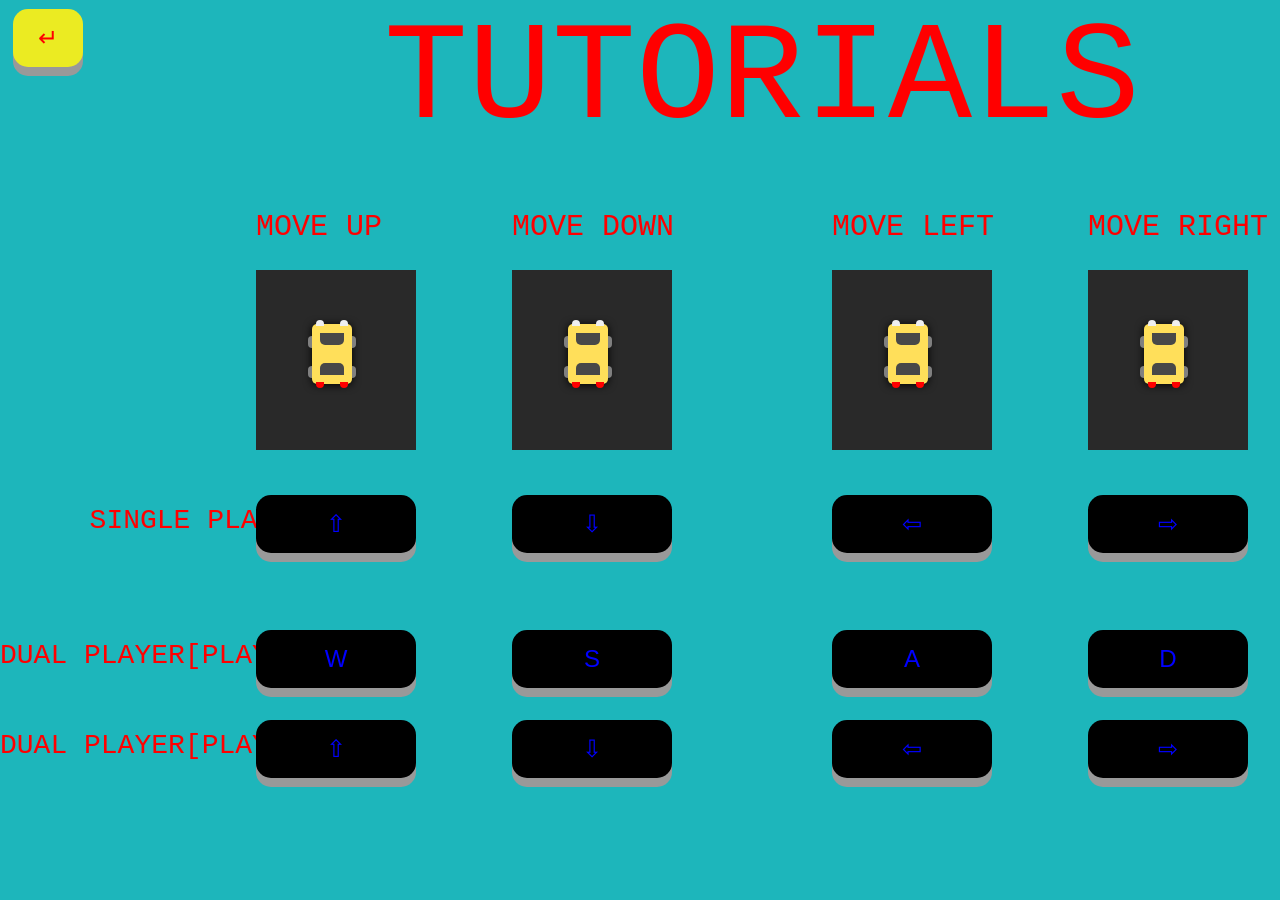
<file: tutorial.html>
<!DOCTYPE html>
<html lang="en">

<head>
    <meta charset="UTF-8">
    <title>Tutorial</title>
    <style>
        body {
            height: 100%;
            width: 100%;
            margin: 0;
            background-color: rgb(29, 182, 187);
            font-family: sans-serif;
        }

        #up,
        #down,
        #left,
        #right {
            position: absolute;
            height: 20%;
            width: 160px;
            top: 30%;
            background-color: #292929;
            overflow: hidden;
        }

        #up {
            left: 20%;
        }

        #down {
            left: 40%;
        }

        #left {
            left: 65%;
        }

        #right {
            left: 85%;
        }

        .car {
            position: absolute;
            height: 60px;
            width: 40px;
            border-radius: 5px;
            box-shadow: 0px 1px 8px 0px black;
            top: 30%;
            left: 35%;
            background-color: #ffdf5a;
            display: block;

        }

        #car_1 {
            animation: up 4s ease infinite;
        }

        @keyframes up {
            0% {
                top: 100%;
            }

            100% {
                top: -40%;
            }
        }

        #car_2 {
            animation: down 4s ease infinite;
        }

        @keyframes down {
            0% {
                top: -40%;
            }

            100% {
                top: 100%;
            }
        }

        #car_3 {
            animation: left_ 4s ease infinite;
        }

        @keyframes left_ {
            0% {
                left: 100%;
            }

            100% {
                left: -40%;
            }
        }

        #car_4 {
            animation: right_ 4s ease infinite;
        }

        @keyframes right_ {
            0% {
                left: -40%;
            }

            100% {
                left: 100%;
            }
        }

        .f_glass,
        .b_glass {
            position: absolute;
            height: 20%;
            width: 60%;
            margin-left: 20%;
            background-color: #484848;
        }

        .f_glass {
            top: 15%;
            border-radius: 0px 0px 5px 5px;
        }

        .b_glass {
            bottom: 15%;
            border-radius: 5px 5px 0px 0px;
        }

        .f_light_l,
        .f_light_r,
        .b_light_l,
        .b_light_r,
        .rev_f_light_l,
        .rev_f_light_r,
        .rev_b_light_l,
        .rev_b_light_r {
            position: absolute;
            height: 10%;
            width: 20%;
        }

        .f_light_l {
            top: -6%;
            margin-left: 10%;
            background-color: #efefef;
            border-radius: 5px 5px 0px 0px;
        }

        .f_light_r {
            top: -6%;
            margin-left: 70%;
            background-color: #efefef;
            border-radius: 5px 5px 0px 0px;
        }

        .b_light_l {
            top: 96%;
            margin-left: 10%;
            background-color: red;
            border-radius: 0px 0px 5px 5px;
        }

        .b_light_r {
            top: 96%;
            margin-left: 70%;
            background-color: red;
            border-radius: 0px 0px 5px 5px;
        }

        .rev_f_light_l {
            top: 96%;
            margin-left: 10%;
            background-color: #efefef;
            border-radius: 0px 0px 5px 5px;
        }

        .rev_f_light_r {
            top: 96%;
            margin-left: 70%;
            background-color: #efefef;
            border-radius: 0px 0px 5px 5px;
        }

        .rev_b_light_l {
            top: -6%;
            margin-left: 10%;
            background-color: red;
            border-radius: 5px 5px 0px 0px;
        }

        .rev_b_light_r {
            top: -6%;
            margin-left: 70%;
            background-color: red;
            border-radius: 5px 5px 0px 0px;
        }

        .f_tyre_l,
        .f_tyre_r,
        .b_tyre_l,
        .b_tyre_r {
            position: absolute;
            height: 20%;
            width: 10%;
            background-color: grey;
        }

        .f_tyre_l {
            top: 20%;
            left: -10%;
            border-radius: 5px 0px 0px 5px;
        }

        .f_tyre_r {
            top: 20%;
            left: 100%;
            border-radius: 0px 5px 5px 0px;
        }

        .b_tyre_l {
            top: 70%;
            left: -10%;
            border-radius: 5px 0px 0px 5px;
        }

        .b_tyre_r {
            top: 70%;
            left: 100%;
            border-radius: 0px 5px 5px 0px;
        }

        #heading {
            position: absolute;
            top: -140px;
            left: 30%;
            color: red;
            font-family: 'Courier New', Courier, monospace;
            font-size: 140px;
        }

        #sp,
        #mp_1,
        #mp_2 {
            position: absolute;
            left: 0%;
            color: red;
            font-family: 'Courier New', Courier, monospace;
            font-size: 28px;
        }

        #sp {
            top: 53%;
            left: 7%;
        }

        #mp_1 {
            top: 68%;
        }

        #mp_2 {
            top: 78%;
        }

        .button_1,
        .button_2,
        .button_3,
        .button_4,
        .return {
            position: absolute;
            padding: 15px 25px;
            font-size: 24px;
            text-align: center;
            cursor: pointer;
            outline: none;
            color: blue;
            background-color: black;
            border: none;
            border-radius: 15px;
            box-shadow: 0 9px #999;

        }

        .button_1 {
            min-width: 160px;
            left: 20%;
        }

        .button_2 {
            min-width: 160px;
            left: 40%;
        }

        .button_3 {
            min-width: 160px;
            left: 65%;
        }

        .button_4 {
            min-width: 160px;
            left: 85%;
        }

        .return {
            background-color: rgb(235, 235, 34);
            color: red;
            top: 1%;
            left: 1%;
        }

        .button_1:hover,
        .button_2:hover,
        .button_3:hover,
        .button_4:hover,
        .return:hover {
            background-color: #3e8e41
        }

        .return:active {
            background-color: #3e8e41;
            box-shadow: 0 5px #666;
            transform: translateY(4px);
        }

        #button_a {
            top: 55%;
        }

        #button_b {
            top: 70%;
        }

        #button_c {
            top: 80%;
        }

        #UP,
        #DOWN,
        #LEFT,
        #RIGHT {
            position: absolute;
            top: 20%;
            color: red;
            font-family: 'Courier New', Courier, monospace;
            font-size: 30px;
        }

        #UP {
            left: 20%;
        }

        #DOWN {
            left: 40%;
        }

        #LEFT {
            left: 65%;
        }

        #RIGHT {
            left: 85%;
        }
    </style>
</head>

<body>
    <div id="container">
        <div id="up">
            <div id="car_1" class="car">
                <div class="f_glass"></div>
                <div class="b_glass"></div>
                <div class="f_light_l"></div>
                <div class="f_light_r"></div>
                <div class="b_light_l"></div>
                <div class="b_light_r"></div>
                <div class="f_tyre_l"></div>
                <div class="f_tyre_r"></div>
                <div class="b_tyre_l"></div>
                <div class="b_tyre_r"></div>
            </div>
        </div>
        <div id="down">
            <div id="car_2" class="car">
                <div class="f_glass"></div>
                <div class="b_glass"></div>
                <div class="f_light_l"></div>
                <div class="f_light_r"></div>
                <div class="b_light_l"></div>
                <div class="b_light_r"></div>
                <div class="f_tyre_l"></div>
                <div class="f_tyre_r"></div>
                <div class="b_tyre_l"></div>
                <div class="b_tyre_r"></div>
            </div>
        </div>
        <div id="left">
            <div id="car_3" class="car">
                <div class="f_glass"></div>
                <div class="b_glass"></div>
                <div class="f_light_l"></div>
                <div class="f_light_r"></div>
                <div class="b_light_l"></div>
                <div class="b_light_r"></div>
                <div class="f_tyre_l"></div>
                <div class="f_tyre_r"></div>
                <div class="b_tyre_l"></div>
                <div class="b_tyre_r"></div>
            </div>
        </div>
        <div id="right">
            <div id="car_4" class="car">
                <div class="f_glass"></div>
                <div class="b_glass"></div>
                <div class="f_light_l"></div>
                <div class="f_light_r"></div>
                <div class="b_light_l"></div>
                <div class="b_light_r"></div>
                <div class="f_tyre_l"></div>
                <div class="f_tyre_r"></div>
                <div class="b_tyre_l"></div>
                <div class="b_tyre_r"></div>
            </div>
        </div>
        <p id="heading">TUTORIALS</p>
        <p id="UP">MOVE UP</p>
        <p id="DOWN">MOVE DOWN</p>
        <p id="LEFT">MOVE LEFT</p>
        <p id="RIGHT">MOVE RIGHT</p>
        <p id="sp">SINGLE PLAYER:</p>
        <p id="mp_1">DUAL PLAYER[PLAYER 1]:</p>
        <p id="mp_2">DUAL PLAYER[PLAYER 2]:</p>
        <button id="button_a" class="button_1">⇧</button>
        <button id="button_b" class="button_1">W</button>
        <button id="button_c" class="button_1">⇧</button>
        <button id="button_a" class="button_2">⇩</button>
        <button id="button_b" class="button_2">S</button>
        <button id="button_c" class="button_2">⇩</button>
        <button id="button_a" class="button_3">⇦</button>
        <button id="button_b" class="button_3">A</button>
        <button id="button_c" class="button_3">⇦</button>
        <button id="button_a" class="button_4">⇨</button>
        <button id="button_b" class="button_4">D</button>
        <button id="button_c" class="button_4">⇨</button>
        <button id="return" class="return">↵</button>
    </div>
    <script type="text/javascript">
        document.getElementById("return").onclick = function () {
            location.href = "Main_menu.html";
        };
    </script>
</body>

</html>
</file>
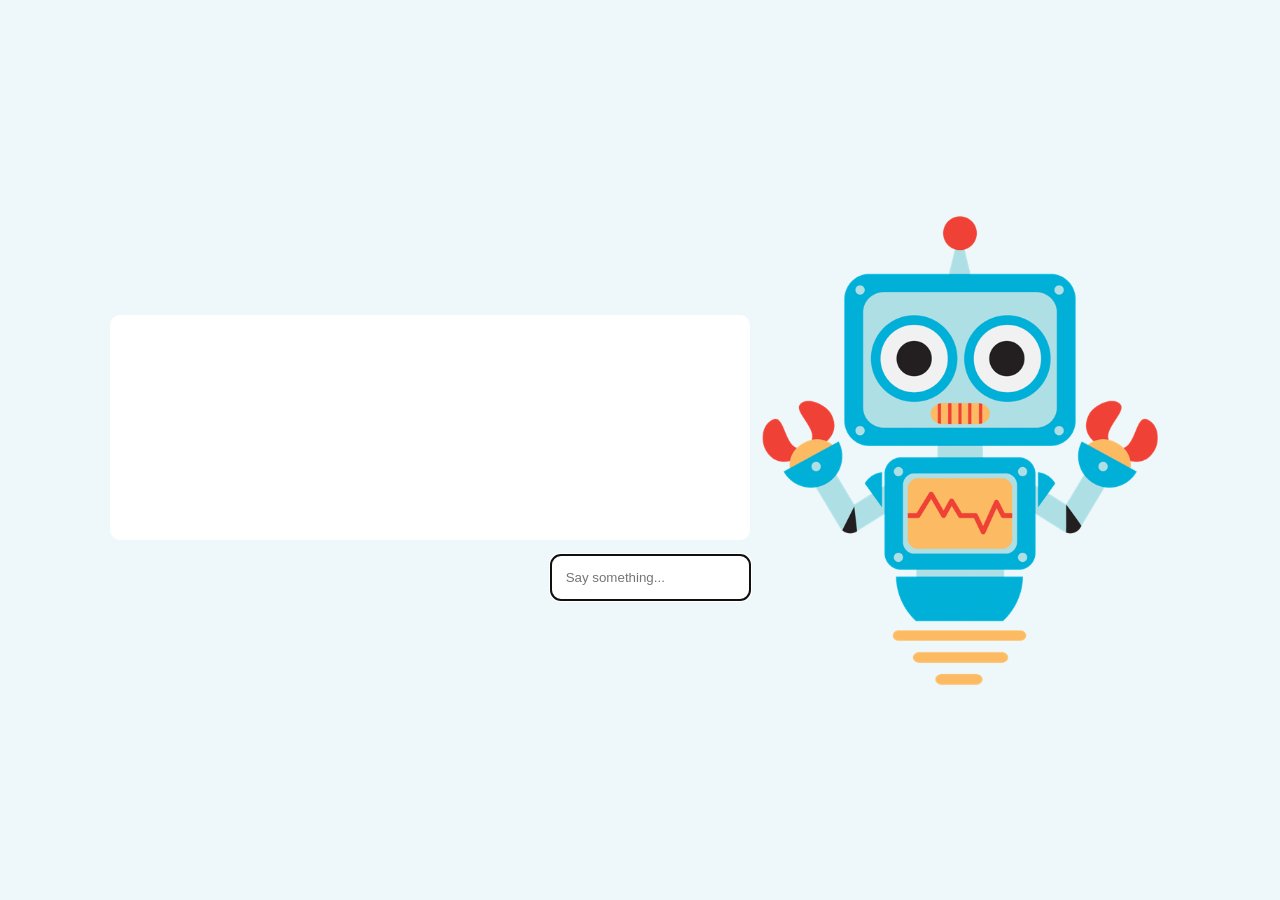
<file: AI2/index1.html>
<!DOCTYPE html>
<html>

<head>
	<title>Chatbot</title>
	<link rel="icon" href="bot.png" />
	<link rel="stylesheet" href="style.css" />
</head>

<body>
	<div id="container" class="container">
		<div id="chat" class="chat">
			<div id="messages" class="messages"></div>
			<input id="input" type="text" placeholder="Say something..." autocomplete="off" autofocus="true" />
		</div>
		<img src="bot.png" alt="Robot cartoon" height="500vh">
	</div>
</body>
<script type="text/javascript" src="index.js" ></script>
<script type="text/javascript" src="constants.js" ></script>
<script type="text/javascript" src="speech.js" ></script>

</html>
</file>
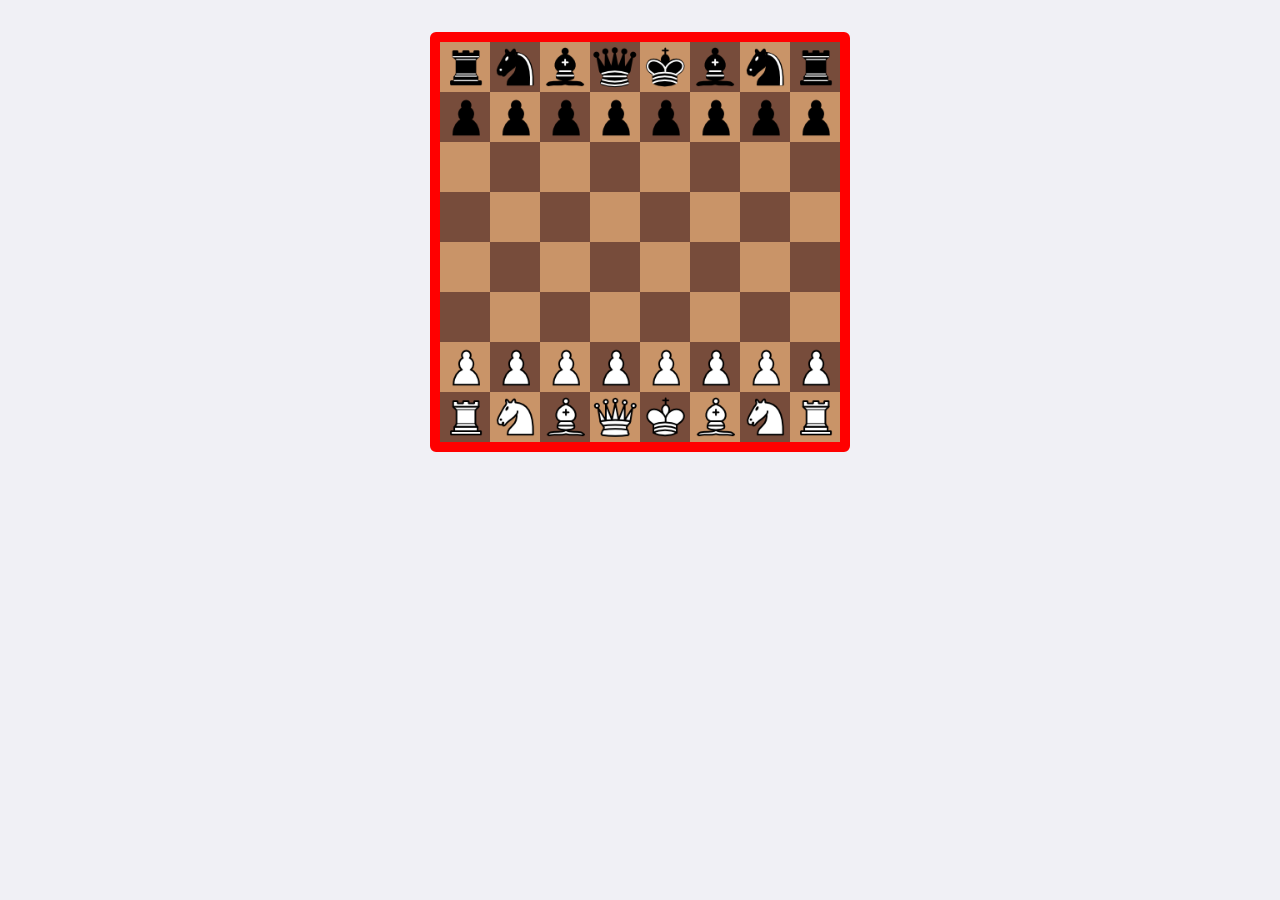
<file: AI2/js games/indexchess.html>
<!DOCTYPE html>
<html lang="en">
<head>
    <meta charset="UTF-8">
    <meta http-equiv="X-UA-Compatible" content="IE=edge">
    <meta name="viewport" content="width=device-width, initial-scale=1.0">

    <link rel="stylesheet" href="style1.css">

    <title>Web Chess</title>
</head>
<body>
    <div id="main">
        <div class="board">
            <div class="row">
                <div id="11" class="square white"></div>
                <div id="12" class="square black"></div>
                <div id="13" class="square white"></div>
                <div id="14" class="square black"></div>
                <div id="15" class="square white"></div>
                <div id="16" class="square black"></div>
                <div id="17" class="square white"></div>
                <div id="18" class="square black"></div>
            </div>
            <div class="row">
                <div id="21" class="square black"></div>
                <div id="22" class="square white"></div>
                <div id="23" class="square black"></div>
                <div id="24" class="square white"></div>
                <div id="25" class="square black"></div>
                <div id="26" class="square white"></div>
                <div id="27" class="square black"></div>
                <div id="28" class="square white"></div>
            </div>
            <div class="row">
                <div id="31" class="square white"></div>
                <div id="32" class="square black"></div>
                <div id="33" class="square white"></div>
                <div id="34" class="square black"></div>
                <div id="35" class="square white"></div>
                <div id="36" class="square black"></div>
                <div id="37" class="square white"></div>
                <div id="38" class="square black"></div>
            </div>
            <div class="row">
                <div id="41" class="square black"></div>
                <div id="42" class="square white"></div>
                <div id="43" class="square black"></div>
                <div id="44" class="square white"></div>
                <div id="45" class="square black"></div>
                <div id="46" class="square white"></div>
                <div id="47" class="square black"></div>
                <div id="48" class="square white"></div>
            </div>
            <div class="row">
                <div id="51" class="square white"></div>
                <div id="52" class="square black"></div>
                <div id="53" class="square white"></div>
                <div id="54" class="square black"></div>
                <div id="55" class="square white"></div>
                <div id="56" class="square black"></div>
                <div id="57" class="square white"></div>
                <div id="58" class="square black"></div>
            </div>
            <div class="row">
                <div id="61" class="square black"></div>
                <div id="62" class="square white"></div>
                <div id="63" class="square black"></div>
                <div id="64" class="square white"></div>
                <div id="65" class="square black"></div>
                <div id="66" class="square white"></div>
                <div id="67" class="square black"></div>
                <div id="68" class="square white"></div>
            </div>
            <div class="row">
                <div id="71" class="square white"></div>
                <div id="72" class="square black"></div>
                <div id="73" class="square white"></div>
                <div id="74" class="square black"></div>
                <div id="75" class="square white"></div>
                <div id="76" class="square black"></div>
                <div id="77" class="square white"></div>
                <div id="78" class="square black"></div>
            </div>
            <div class="row">
                <div id="81" class="square black"></div>
                <div id="82" class="square white"></div>
                <div id="83" class="square black"></div>
                <div id="84" class="square white"></div>
                <div id="85" class="square black"></div>
                <div id="86" class="square white"></div>
                <div id="87" class="square black"></div>
                <div id="88" class="square white"></div>
            </div>
        </div>
    </div>

    <script src="gameController.js"></script>
</body>
</html>
</file>
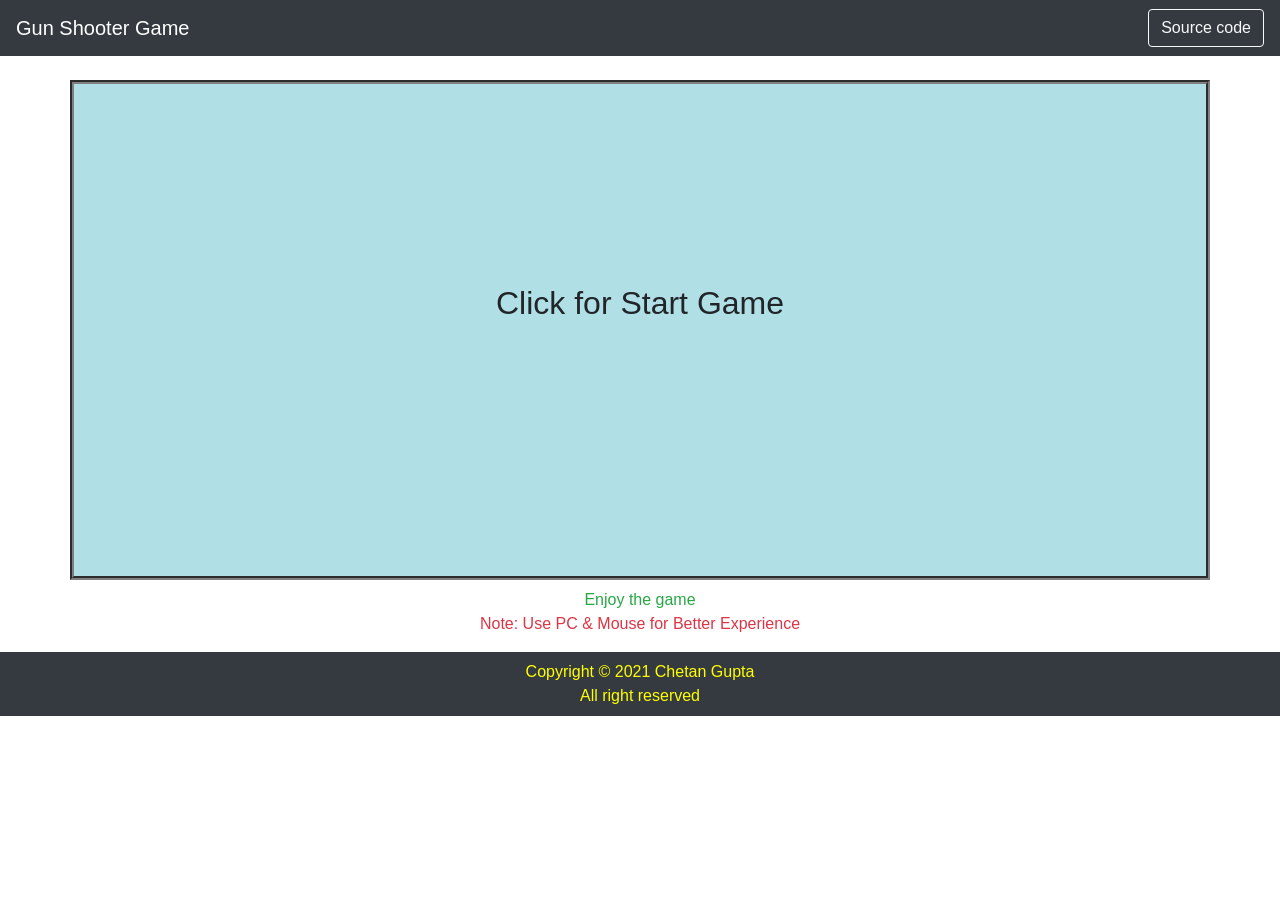
<file: AI2/js games/indexshoot.html>
<!DOCTYPE html>
<html lang="en">

<head>
    <meta charset="UTF-8">
    <meta name="viewport" content="width=device-width, initial-scale=1.0">
    <link rel="stylesheet" href="https://cdn.jsdelivr.net/npm/bootstrap@4.6.0/dist/css/bootstrap.min.css"
        integrity="sha384-B0vP5xmATw1+K9KRQjQERJvTumQW0nPEzvF6L/Z6nronJ3oUOFUFpCjEUQouq2+l" crossorigin="anonymous">
    <script src="https://code.jquery.com/jquery-3.6.0.min.js"
        integrity="sha256-/xUj+3OJU5yExlq6GSYGSHk7tPXikynS7ogEvDej/m4=" crossorigin="anonymous"></script>
    <link rel="stylesheet" href="style2.css" />
    <script src="script.js"></script>
    <title>Gun Shooter Game</title>
</head>

<body>
    <nav class="navbar navbar-dark bg-dark">
        <a class="navbar-brand" href="/Gun-Shoot-Game-using-HTML-javaScript/">Gun Shooter Game</a>
        <a class="btn btn-outline-light" href="https://github.com/chetanguptamrt/Gun-Shoot-Game-using-HTML-javaScript"
            target="_blank">Source code</a>
    </nav>

    <div class="container-md mt-4 mb-2">
        <div class="row">
            <div id="canvas" class="col-12 canvas">
                <!-- <div class="ballon-green ballon">
                    <div class="dhaga"></div>
                </div> -->
            </div>
        </div>
    </div>
    <div class="text-center">
        <p class="m-0 p-0 text-success">Enjoy the game</p>
        <p class="text-danger">Note: Use PC & Mouse for Better Experience</p>
    </div>
    <footer class="bg-dark text-center p-2">
        <p class="p-0 m-0">Copyright &copy; 2021 Chetan Gupta<br/>All right reserved</p>
    </footer>

</body>

</html>
</file>
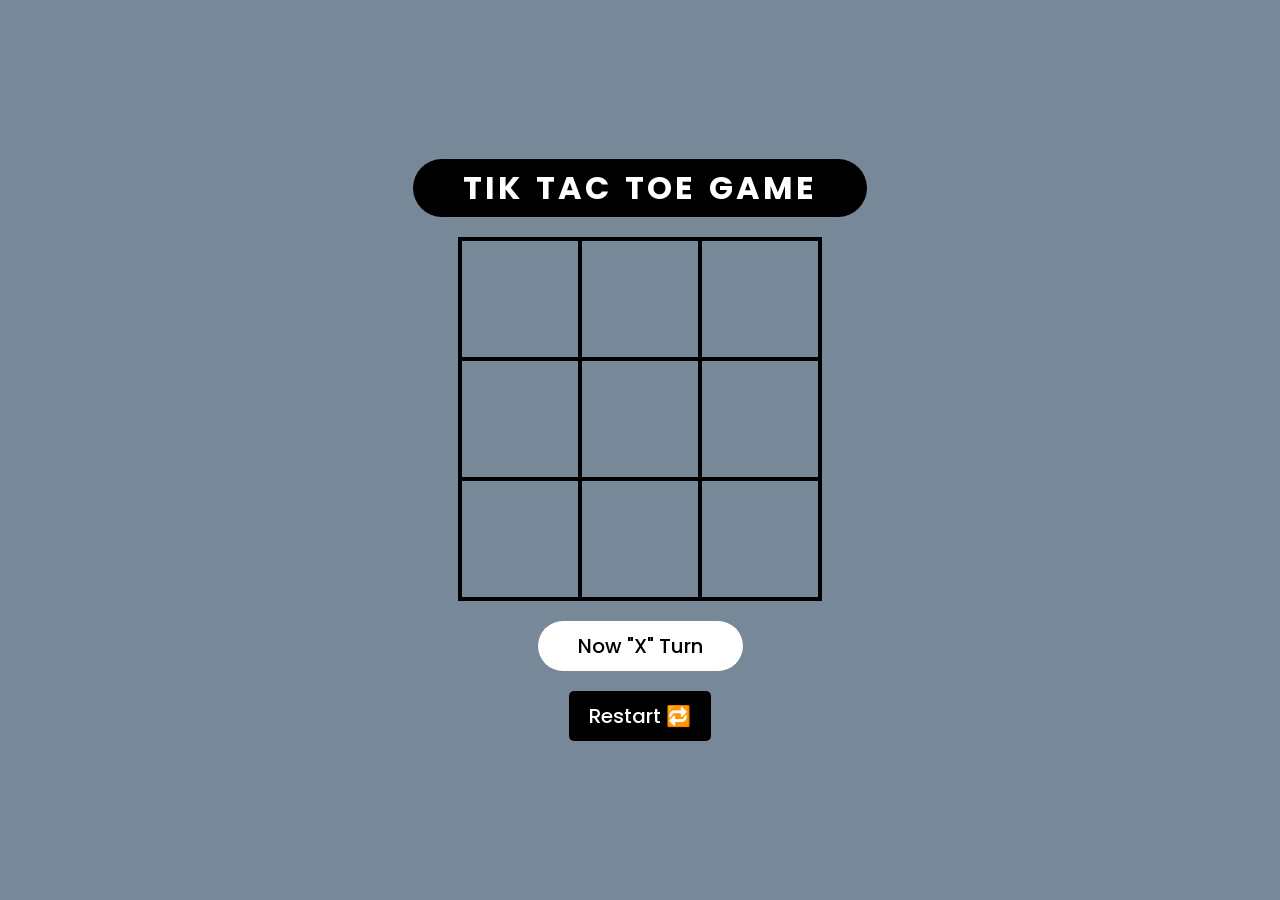
<file: AI2/js games/indextic.html>
<!DOCTYPE html>
<html lang="en">

<head>
    <meta charset="UTF-8">
    <meta http-equiv="X-UA-Compatible" content="IE=edge">
    <meta name="viewport" content="width=device-width, initial-scale=1.0">
    <title>baheer - Tic Tac Toe</title>

    <!-- 👇🏻👇🏻👇🏻👇🏻👇🏻👇🏻👇🏻👇🏻👇🏻👇🏻👇🏻👇🏻👇🏻👇🏻👇🏻👇🏻👇🏻👇🏻👇🏻👇🏻👇🏻👇🏻👇🏻👇🏻👇🏻👇🏻👇🏻👇🏻👇🏻👇🏻👇🏻👇🏻👇🏻👇🏻👇🏻👇🏻👇🏻👇🏻👇🏻👇🏻👇🏻👇🏻👇🏻-->
	<!-- Also uploaded the demo of this code in a gif : https://c.tenor.com/x8v1oNUOmg4AAAAd/tenor.gif-->
	<!-- 👆🏻👆🏻👆🏻👆🏻👆🏻👆🏻👆🏻👆🏻👆🏻👆🏻👆🏻👆🏻👆🏻👆🏻👆🏻👆🏻👆🏻👆🏻👆🏻👆🏻👆🏻👆🏻👆🏻👆🏻👆🏻👆🏻👆🏻👆🏻👆🏻👆🏻👆🏻👆🏻👆🏻👆🏻👆🏻👆🏻👆🏻👆🏻👆🏻👆🏻👆🏻👆🏻👆🏻-->

	<!-- 👇🏻👇🏻👇🏻👇🏻👇🏻👇🏻👇🏻👇🏻👇🏻👇🏻👇🏻👇🏻👇🏻👇🏻👇🏻👇🏻👇🏻👇🏻👇🏻👇🏻👇🏻👇🏻👇🏻👇🏻👇🏻👇🏻👇🏻👇🏻👇🏻👇🏻👇🏻👇🏻👇🏻👇🏻👇🏻👇🏻👇🏻👇🏻👇🏻👇🏻👇🏻👇🏻👇🏻-->
	<!-- More html-css-js Games Calculators Games Cards Elements Projects on https://www.github.com/he-is-talha --> 
	<!-- 👆🏻👆🏻👆🏻👆🏻👆🏻👆🏻👆🏻👆🏻👆🏻👆🏻👆🏻👆🏻👆🏻👆🏻👆🏻👆🏻👆🏻👆🏻👆🏻👆🏻👆🏻👆🏻👆🏻👆🏻👆🏻👆🏻👆🏻👆🏻👆🏻👆🏻👆🏻👆🏻👆🏻👆🏻👆🏻👆🏻👆🏻👆🏻👆🏻👆🏻👆🏻👆🏻👆🏻-->

    <link rel="stylesheet" href="style.css">
</head>

<body>
    <h1>Tik Tac Toe Game</h1>
    <div class="container">
        <div data-index="0" class="box"></div>
        <div data-index="1" class="box"></div>
        <div data-index="2" class="box"></div>
        <div data-index="3" class="box"></div>
        <div data-index="4" class="box"></div>
        <div data-index="5" class="box"></div>
        <div data-index="6" class="box"></div>
        <div data-index="7" class="box"></div>
        <div data-index="8" class="box"></div>
    </div>
    <div class="status"></div>
    <button class="restartBtn">Restart 🔁</button>

    <script src="index.js"></script>
</body>

</html>
</file>
<file: AI2/anime/style.css>
.body {
    padding: 0;
    margin: 0;
    height: 100vh;
    display: flex;
    align-items: center;
    justify-content: center;
    background-image: linear-gradient(to top, beige 0%, black 100%);
    background-attachment: fixed;
    overflow: hidden;
  }
  
  .calculator {
    width: 300px;
    min-width: 300px; /*Shrinks on lesser resolutions*/
    box-sizing: border-box;
    padding: 20px;
    background: black;
    border-radius: 20px;
    color: white;
  }
  
  .calculator_screen {
    background: gray;
    width: 100%;
    display: block;
    box-sizing: border-box;
    border: 0;
    text-align: right;
    font-size: 40px;
    padding: 10px;
    border-radius: 5px;
  }
  
  .button {
    font-family: inherit; /*Inputs don't inherit by default*/
    font-size: 30px;
    border-radius: 7px;
    border: 0;
    padding: 0;
    display: flex; /*Not necessary for now*/
    justify-content: center;
    align-items: center;
    outline: none;
  }
  
  .calculator_keyboard {
    display: grid;
    grid-template-columns: repeat(4, 1fr);
    gap: 15px;
  }
  
  .calculator_heading {
    font-family: "Slabo 27px", serif;
  }
  
  .calculator_top {
    display: flex;
    justify-content: space-between;
    align-items: center;
  }
  
  .calculator_title {
    margin: 0;
    font-size: 25px;
  }
  
  .calculator_sun-battery {
    width: 100px;
    height: 30px;
    border-radius: 3px;
    background-color: brown;
  }
  
  .calculator_screen-container {
    margin: 20px 0;
    border-radius: 5px; /*For later*/
  }
  
  .button_type_plus {
    grid-row: span 2;
  }
  
  .calculator {
    padding: 20px 25px 45px;
    border-top-left-radius: 100% 30px;
    border-top-right-radius: 100% 30px;
    border-bottom-left-radius: 100% 60px;
    border-bottom-right-radius: 100% 60px;
  }
  
  .calculator {
    background: radial-gradient(
      ellipse farthest-corner at 20% 65%,
      #5e6479,
      #161213
    );
  }
  
  .calculator_sun-battery {
    width: 107px;
    height: 30px;
    border-radius: 3px;
    background-color: #3d2115;
    background-image: repeating-linear-gradient(
      to right,
      transparent,
      transparent 26px,
      rgba(255, 255, 255, 0.1) 26px,
      rgba(255, 255, 255, 0.1) 27px
    );
  }
  
  .calculator_sun-battery {
    box-shadow: 0 -3px 5px -3px rgba(255, 255, 255, 0.2),
      5px 0 3px -5px rgba(255, 255, 255, 0.8), 0 2px 5px -2px rgba(0, 0, 0, 0.5),
      -3px 0 3px -1px rgb(0, 0, 0, 0.8), inset 0 -5px 3px -3px rgba(0, 0, 0, 0.5),
      inset 5px 0 5px -2px rgba(0, 0, 0, 0.8);
  }
  
  .calculator_sun-battery-container {
    border-radius: 3px; /* To fix border overflow */
    border-right: 1px solid rgba(255, 255, 255, 0.2);
  }
  
  .calculator_screen {
    background-image: linear-gradient(-155deg, #44443a 0%, #656f66 100%);
    box-shadow: 0 -4px 4px -3px rgba(255, 255, 255, 0.3),
      5px 0 3px -5px rgba(255, 255, 255, 0.8), 0 5px 5px -3px rgba(0, 0, 0, 0.5),
      -3px 0 3px -1px rgba(0, 0, 0, 0.8), inset 0 -5px 3px -3px rgba(0, 0, 0, 0.5),
      inset 5px 0 5px -2px rgba(0, 0, 0, 0.8);
  }
  
  .calculator {
    box-shadow: 0 0 5px 0 rgba(0, 0, 0, 0.7), 0 0 20px 0 rgba(0, 0, 0, 0.5),
      0 0 25px 0 rgba(0, 0, 0, 0.3), 10px 0 4px 10px rgba(0, 0, 0, 0.3),
      inset 0 0px 3px 0 rgba(0, 0, 0, 0.7), inset 0 0 10px 0 rgba(0, 0, 0, 0.5),
      inset 0 -25px 5px 0 rgba(0, 0, 0, 0.2),
      inset 0 -5px 10px 0 rgba(255, 255, 255, 0.3);
  }
  
  .calculator_keyboard {
    display: grid;
    gap: 15px;
    grid-template-columns: repeat(4, 1fr);
    grid-auto-rows: 40px;
  }
  
  .button {
    background: linear-gradient(25deg, #525a65, #3b424c);
    color: rgba(255, 255, 255, 0.8);
    box-shadow: inset 2px 1px 1px 0 rgba(255, 255, 255, 2),
      inset -3px 2px 5px 0 rgba(0, 0, 0, 0.2), 4px 1px 1px 0 rgba(0, 0, 0, 0.5),
      -1px 3px 1px 0 rgba(0, 0, 0, 0.5), 4px -3px 1px 0 rgba(0, 0, 0, 0.5),
      -1px -1px 5px 0 rgba(0, 0, 0, 0.5);
    cursor: pointer;
  }
  
  .button:active {
    box-shadow: inset 2px 1px 1px 0 rgba(255, 255, 255, 2),
      inset -3px 2px 5px 0 rgba(0, 0, 0, 0.2), 3px 1px 1px 0 rgba(0, 0, 0, 0.5),
      -1px -1px 1px 0 rgba(0, 0, 0, 0.5), 3px -1px 1px 0 rgba(0, 0, 0, 0.5),
      -1px -1px 5px 0 rgba(0, 0, 0, 0.5), 4px 0 1px 0 rgba(255, 255, 255, 3);
  
    transform: translate (1px, -1px);
  }
  
  .clear-btn {
    background: #7ab0cb;
  }
  
  footer {
    display: flex;
    justify-content: center;
    align-items: center;
    background-color: #202327f3;
    padding: 10px;
    color: #eee;
    font-size: 14px;
    position: fixed;
    bottom: 0;
    width: 100%;
  }
  
  footer p {
    margin: 0;
  }
  
  footer a {
    color: aqua;
    text-decoration: none;
  }
  
  footer a:hover {
    text-decoration: underline;
  }
</file>
<file: AI2/style.css>
* {
    box-sizing: border-box;
  }
  
  html {
      height: 100%;
  
  }
  
  body {
    font-family: 'Roboto', 'Oxygen',
      'Ubuntu', 'Cantarell', 'Fira Sans', 'Droid Sans', 'Helvetica Neue', Arial, Helvetica,
      sans-serif;
    -webkit-font-smoothing: antialiased;
    -moz-osx-font-smoothing: grayscale;
      background-color: rgba(223, 242, 247, .5);
      height: 100%;
      margin: 0;
  }
  
  span {
      padding-right: 15px;
      padding-left: 15px;
  }
  
  .container {
      display: flex;
    justify-content: center;
      align-items: center;
      width: 100%;
      height: 100%;
  }
  
  .chat {
      height: 300px;
      width: 50vw;
      display: flex;
      flex-direction: column;
    justify-content: center;
      align-items: center;
  } 
  
  ::-webkit-input-placeholder { 
      color: .711 
  }
   
  input { 
      border: 0; 
      padding: 15px; 
      margin-left: auto;
      border-radius: 10px; 
  }
  
  .messages {
      display: flex;
      flex-direction: column;
      overflow: scroll;
      height: 90%;
      width: 100%;
      background-color: white;
      padding: 15px;
      margin: 15px;
      border-radius: 10px;
  }
  
  #bot {
      margin-left: auto;
  }
  
  .bot {
      font-family: Consolas, 'Courier New', Menlo, source-code-pro, Monaco,  
      monospace;
  }
  
  .avatar {
      height: 25px;
  }
  
  .response {
      display: flex;
      align-items: center;
      margin: 1%;
  }
  
  
  /* Mobile */
  
  @media only screen and (max-width: 980px) {
    .container {
          flex-direction: column; 
          justify-content: flex-start;
      }
      .chat {
          width: 75vw;
          margin: 10vw;
      }
  }
</file>
<file: AI2/js games/style1.css>
@import url('https://fonts.googleapis.com/css2?family=Roboto:ital,wght@0,500;0,700;1,400&display=swap');

* {
    padding: 0;
    margin: 0;
    outline: 0;
    box-sizing: border-box;
}

body {
    font: 400 14px Roboto, sans-serif;
    background: #f0f0f5;
    -webkit-font-smoothing: antialiased;
}

input, button, textarea {
    font: 400 18px Roboto, sans-serif;
}

button {
    cursor: pointer;
}

.board {
    width: min-content;
    margin: 32px auto 0;
    border: 10px solid red;
    border-radius: 6px;

    display: flex;
    flex-direction: column;
    justify-content: center;
    align-items: center;
}

.row {
    display: flex;
    flex-direction: row;
    justify-content: center;
    align-items: center;
}

.square {
    width: 50px;
    height: 50px;

    display: flex;
    justify-content: center;
    align-items: center;
}

.piece {
    width: 50px;
    height: 50px;
}

.black {
    background: #774C3B;
}

.white {
    background: #C99468;
}
</file>
<file: AI2/js games/style2.css>
footer {
    color: yellow;
}

.canvas{
    width: 100%;
    height: 500px;
    border: 4px groove gray;
    background-color: powderblue;
    position: relative;
    padding: 0%;
    cursor: pointer;
    overflow: hidden;
}

.ballon{
    position: absolute;
    width: 60px;
    height: 100px;
    margin: 0%;
    border: 1px solid black;
    border-radius: 50%;
}

.ballon-red{
    background-color: red;
}
.ballon-yellow{
    background-color: yellow;
}
.ballon-green{
    background-color: green;
}

.dhaga{
    height: 125px;
    width: 1px;
    margin: 0px;
    border-left: 1px solid black;
    position: inherit;
    top: 98px;
    left: 30px;
}
</file>
<file: AI2/js games/style.css>
@import url("https://fonts.googleapis.com/css2?family=Poppins:wght@100;200;300;400;500;600;700;800;900&display=swap");

* {
  margin: 0;
  padding: 0;
  box-sizing: border-box;
  border: none;
  font-family: "Poppins", sans-serif;
}

body {
  width: 100vw;
  height: 100vh;
  background-color: lightslategray;
  color: white;
  display: flex;
  justify-content: center;
  align-items: center;
  flex-direction: column;
}

h1 {
  color: white;
  font-size: 32px;
  padding: 5px 50px;
  background-color: black;
  border-radius: 50px;
  margin-bottom: 20px;
  text-transform: uppercase;
  letter-spacing: 3px;
  word-spacing: 3px;
}

.container {
  display: grid;
  grid-template-columns: repeat(3, auto);
  border: 2px solid black;
}

.box {
  width: 120px;
  height: 120px;
  border: 2px solid black;
  display: flex;
  justify-content: center;
  align-items: center;
  cursor: pointer;
  font-size: 25px;
}

.box img {
  width: 75px;
}

.status {
  margin: 20px 0;
  padding: 10px 40px;
  border-radius: 50px;
  font-size: 20px;
  font-weight: 500;
  background-color: white;
  color: black;
}

button {
  padding: 10px 20px;
  font-size: 20px;
  font-weight: 500;
  color: white;
  background-color: black;
  border-radius: 5px;
  cursor: pointer;
}

button:active {
  transform: scale(0.9);
}

.win {
  animation: winAnim ease-in-out 1s infinite;
}

@keyframes winAnim {
  0% {
    background-color: green;
  }
  100% {
    background-color: lightgreen;
  }
}
</file>
